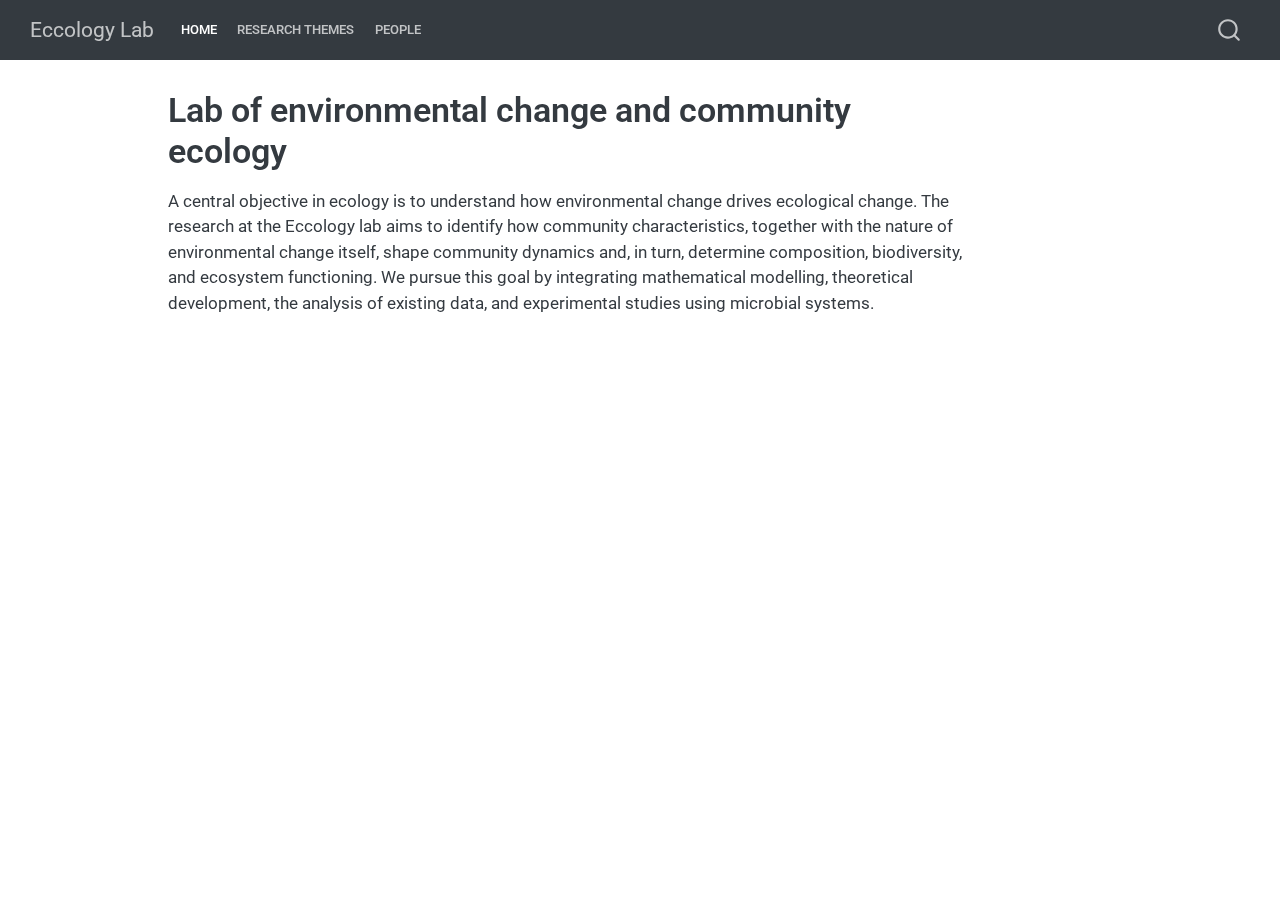
<file: docs/index.html>
<!DOCTYPE html>
<html xmlns="http://www.w3.org/1999/xhtml" lang="en" xml:lang="en"><head>

<meta charset="utf-8">
<meta name="generator" content="quarto-1.7.32">

<meta name="viewport" content="width=device-width, initial-scale=1.0, user-scalable=yes">


<title>Lab of environmental change and community ecology – Eccology Lab</title>
<style>
code{white-space: pre-wrap;}
span.smallcaps{font-variant: small-caps;}
div.columns{display: flex; gap: min(4vw, 1.5em);}
div.column{flex: auto; overflow-x: auto;}
div.hanging-indent{margin-left: 1.5em; text-indent: -1.5em;}
ul.task-list{list-style: none;}
ul.task-list li input[type="checkbox"] {
  width: 0.8em;
  margin: 0 0.8em 0.2em -1em; /* quarto-specific, see https://github.com/quarto-dev/quarto-cli/issues/4556 */ 
  vertical-align: middle;
}
</style>


<script src="site_libs/quarto-nav/quarto-nav.js"></script>
<script src="site_libs/quarto-nav/headroom.min.js"></script>
<script src="site_libs/clipboard/clipboard.min.js"></script>
<script src="site_libs/quarto-search/autocomplete.umd.js"></script>
<script src="site_libs/quarto-search/fuse.min.js"></script>
<script src="site_libs/quarto-search/quarto-search.js"></script>
<meta name="quarto:offset" content="./">
<script src="site_libs/quarto-html/quarto.js" type="module"></script>
<script src="site_libs/quarto-html/tabsets/tabsets.js" type="module"></script>
<script src="site_libs/quarto-html/popper.min.js"></script>
<script src="site_libs/quarto-html/tippy.umd.min.js"></script>
<script src="site_libs/quarto-html/anchor.min.js"></script>
<link href="site_libs/quarto-html/tippy.css" rel="stylesheet">
<link href="site_libs/quarto-html/quarto-syntax-highlighting-37eea08aefeeee20ff55810ff984fec1.css" rel="stylesheet" id="quarto-text-highlighting-styles">
<script src="site_libs/bootstrap/bootstrap.min.js"></script>
<link href="site_libs/bootstrap/bootstrap-icons.css" rel="stylesheet">
<link href="site_libs/bootstrap/bootstrap-5bf7ca59d8cc7f7a8155307016a58e21.min.css" rel="stylesheet" append-hash="true" id="quarto-bootstrap" data-mode="light">
<script id="quarto-search-options" type="application/json">{
  "location": "navbar",
  "copy-button": false,
  "collapse-after": 3,
  "panel-placement": "end",
  "type": "overlay",
  "limit": 50,
  "keyboard-shortcut": [
    "f",
    "/",
    "s"
  ],
  "show-item-context": false,
  "language": {
    "search-no-results-text": "No results",
    "search-matching-documents-text": "matching documents",
    "search-copy-link-title": "Copy link to search",
    "search-hide-matches-text": "Hide additional matches",
    "search-more-match-text": "more match in this document",
    "search-more-matches-text": "more matches in this document",
    "search-clear-button-title": "Clear",
    "search-text-placeholder": "",
    "search-detached-cancel-button-title": "Cancel",
    "search-submit-button-title": "Submit",
    "search-label": "Search"
  }
}</script>


<link rel="stylesheet" href="styles.css">
</head>

<body class="nav-fixed quarto-light">

<div id="quarto-search-results"></div>
  <header id="quarto-header" class="headroom fixed-top">
    <nav class="navbar navbar-expand-lg " data-bs-theme="dark">
      <div class="navbar-container container-fluid">
      <div class="navbar-brand-container mx-auto">
    <a class="navbar-brand" href="./index.html">
    <span class="navbar-title">Eccology Lab</span>
    </a>
  </div>
            <div id="quarto-search" class="" title="Search"></div>
          <button class="navbar-toggler" type="button" data-bs-toggle="collapse" data-bs-target="#navbarCollapse" aria-controls="navbarCollapse" role="menu" aria-expanded="false" aria-label="Toggle navigation" onclick="if (window.quartoToggleHeadroom) { window.quartoToggleHeadroom(); }">
  <span class="navbar-toggler-icon"></span>
</button>
          <div class="collapse navbar-collapse" id="navbarCollapse">
            <ul class="navbar-nav navbar-nav-scroll me-auto">
  <li class="nav-item">
    <a class="nav-link active" href="./index.html" aria-current="page"> 
<span class="menu-text">Home</span></a>
  </li>  
  <li class="nav-item">
    <a class="nav-link" href="./researchthemes.html"> 
<span class="menu-text">Research themes</span></a>
  </li>  
  <li class="nav-item">
    <a class="nav-link" href="./people.html"> 
<span class="menu-text">People</span></a>
  </li>  
</ul>
          </div> <!-- /navcollapse -->
            <div class="quarto-navbar-tools">
</div>
      </div> <!-- /container-fluid -->
    </nav>
</header>
<!-- content -->
<div id="quarto-content" class="quarto-container page-columns page-rows-contents page-layout-article page-navbar">
<!-- sidebar -->
<!-- margin-sidebar -->
    <div id="quarto-margin-sidebar" class="sidebar margin-sidebar zindex-bottom">
        
    </div>
<!-- main -->
<main class="content" id="quarto-document-content">

<header id="title-block-header" class="quarto-title-block default">
<div class="quarto-title">
<h1 class="title">Lab of environmental change and community ecology</h1>
</div>



<div class="quarto-title-meta">

    
  
    
  </div>
  


</header>


<p>A central objective in ecology is to understand how environmental change drives ecological change. The research at the Eccology lab aims to identify how community characteristics, together with the nature of environmental change itself, shape community dynamics and, in turn, determine composition, biodiversity, and ecosystem functioning. We pursue this goal by integrating mathematical modelling, theoretical development, the analysis of existing data, and experimental studies using microbial systems.</p>



</main> <!-- /main -->
<script id="quarto-html-after-body" type="application/javascript">
  window.document.addEventListener("DOMContentLoaded", function (event) {
    const icon = "";
    const anchorJS = new window.AnchorJS();
    anchorJS.options = {
      placement: 'right',
      icon: icon
    };
    anchorJS.add('.anchored');
    const isCodeAnnotation = (el) => {
      for (const clz of el.classList) {
        if (clz.startsWith('code-annotation-')) {                     
          return true;
        }
      }
      return false;
    }
    const onCopySuccess = function(e) {
      // button target
      const button = e.trigger;
      // don't keep focus
      button.blur();
      // flash "checked"
      button.classList.add('code-copy-button-checked');
      var currentTitle = button.getAttribute("title");
      button.setAttribute("title", "Copied!");
      let tooltip;
      if (window.bootstrap) {
        button.setAttribute("data-bs-toggle", "tooltip");
        button.setAttribute("data-bs-placement", "left");
        button.setAttribute("data-bs-title", "Copied!");
        tooltip = new bootstrap.Tooltip(button, 
          { trigger: "manual", 
            customClass: "code-copy-button-tooltip",
            offset: [0, -8]});
        tooltip.show();    
      }
      setTimeout(function() {
        if (tooltip) {
          tooltip.hide();
          button.removeAttribute("data-bs-title");
          button.removeAttribute("data-bs-toggle");
          button.removeAttribute("data-bs-placement");
        }
        button.setAttribute("title", currentTitle);
        button.classList.remove('code-copy-button-checked');
      }, 1000);
      // clear code selection
      e.clearSelection();
    }
    const getTextToCopy = function(trigger) {
        const codeEl = trigger.previousElementSibling.cloneNode(true);
        for (const childEl of codeEl.children) {
          if (isCodeAnnotation(childEl)) {
            childEl.remove();
          }
        }
        return codeEl.innerText;
    }
    const clipboard = new window.ClipboardJS('.code-copy-button:not([data-in-quarto-modal])', {
      text: getTextToCopy
    });
    clipboard.on('success', onCopySuccess);
    if (window.document.getElementById('quarto-embedded-source-code-modal')) {
      const clipboardModal = new window.ClipboardJS('.code-copy-button[data-in-quarto-modal]', {
        text: getTextToCopy,
        container: window.document.getElementById('quarto-embedded-source-code-modal')
      });
      clipboardModal.on('success', onCopySuccess);
    }
      var localhostRegex = new RegExp(/^(?:http|https):\/\/localhost\:?[0-9]*\//);
      var mailtoRegex = new RegExp(/^mailto:/);
        var filterRegex = new RegExp('/' + window.location.host + '/');
      var isInternal = (href) => {
          return filterRegex.test(href) || localhostRegex.test(href) || mailtoRegex.test(href);
      }
      // Inspect non-navigation links and adorn them if external
     var links = window.document.querySelectorAll('a[href]:not(.nav-link):not(.navbar-brand):not(.toc-action):not(.sidebar-link):not(.sidebar-item-toggle):not(.pagination-link):not(.no-external):not([aria-hidden]):not(.dropdown-item):not(.quarto-navigation-tool):not(.about-link)');
      for (var i=0; i<links.length; i++) {
        const link = links[i];
        if (!isInternal(link.href)) {
          // undo the damage that might have been done by quarto-nav.js in the case of
          // links that we want to consider external
          if (link.dataset.originalHref !== undefined) {
            link.href = link.dataset.originalHref;
          }
        }
      }
    function tippyHover(el, contentFn, onTriggerFn, onUntriggerFn) {
      const config = {
        allowHTML: true,
        maxWidth: 500,
        delay: 100,
        arrow: false,
        appendTo: function(el) {
            return el.parentElement;
        },
        interactive: true,
        interactiveBorder: 10,
        theme: 'quarto',
        placement: 'bottom-start',
      };
      if (contentFn) {
        config.content = contentFn;
      }
      if (onTriggerFn) {
        config.onTrigger = onTriggerFn;
      }
      if (onUntriggerFn) {
        config.onUntrigger = onUntriggerFn;
      }
      window.tippy(el, config); 
    }
    const noterefs = window.document.querySelectorAll('a[role="doc-noteref"]');
    for (var i=0; i<noterefs.length; i++) {
      const ref = noterefs[i];
      tippyHover(ref, function() {
        // use id or data attribute instead here
        let href = ref.getAttribute('data-footnote-href') || ref.getAttribute('href');
        try { href = new URL(href).hash; } catch {}
        const id = href.replace(/^#\/?/, "");
        const note = window.document.getElementById(id);
        if (note) {
          return note.innerHTML;
        } else {
          return "";
        }
      });
    }
    const xrefs = window.document.querySelectorAll('a.quarto-xref');
    const processXRef = (id, note) => {
      // Strip column container classes
      const stripColumnClz = (el) => {
        el.classList.remove("page-full", "page-columns");
        if (el.children) {
          for (const child of el.children) {
            stripColumnClz(child);
          }
        }
      }
      stripColumnClz(note)
      if (id === null || id.startsWith('sec-')) {
        // Special case sections, only their first couple elements
        const container = document.createElement("div");
        if (note.children && note.children.length > 2) {
          container.appendChild(note.children[0].cloneNode(true));
          for (let i = 1; i < note.children.length; i++) {
            const child = note.children[i];
            if (child.tagName === "P" && child.innerText === "") {
              continue;
            } else {
              container.appendChild(child.cloneNode(true));
              break;
            }
          }
          if (window.Quarto?.typesetMath) {
            window.Quarto.typesetMath(container);
          }
          return container.innerHTML
        } else {
          if (window.Quarto?.typesetMath) {
            window.Quarto.typesetMath(note);
          }
          return note.innerHTML;
        }
      } else {
        // Remove any anchor links if they are present
        const anchorLink = note.querySelector('a.anchorjs-link');
        if (anchorLink) {
          anchorLink.remove();
        }
        if (window.Quarto?.typesetMath) {
          window.Quarto.typesetMath(note);
        }
        if (note.classList.contains("callout")) {
          return note.outerHTML;
        } else {
          return note.innerHTML;
        }
      }
    }
    for (var i=0; i<xrefs.length; i++) {
      const xref = xrefs[i];
      tippyHover(xref, undefined, function(instance) {
        instance.disable();
        let url = xref.getAttribute('href');
        let hash = undefined; 
        if (url.startsWith('#')) {
          hash = url;
        } else {
          try { hash = new URL(url).hash; } catch {}
        }
        if (hash) {
          const id = hash.replace(/^#\/?/, "");
          const note = window.document.getElementById(id);
          if (note !== null) {
            try {
              const html = processXRef(id, note.cloneNode(true));
              instance.setContent(html);
            } finally {
              instance.enable();
              instance.show();
            }
          } else {
            // See if we can fetch this
            fetch(url.split('#')[0])
            .then(res => res.text())
            .then(html => {
              const parser = new DOMParser();
              const htmlDoc = parser.parseFromString(html, "text/html");
              const note = htmlDoc.getElementById(id);
              if (note !== null) {
                const html = processXRef(id, note);
                instance.setContent(html);
              } 
            }).finally(() => {
              instance.enable();
              instance.show();
            });
          }
        } else {
          // See if we can fetch a full url (with no hash to target)
          // This is a special case and we should probably do some content thinning / targeting
          fetch(url)
          .then(res => res.text())
          .then(html => {
            const parser = new DOMParser();
            const htmlDoc = parser.parseFromString(html, "text/html");
            const note = htmlDoc.querySelector('main.content');
            if (note !== null) {
              // This should only happen for chapter cross references
              // (since there is no id in the URL)
              // remove the first header
              if (note.children.length > 0 && note.children[0].tagName === "HEADER") {
                note.children[0].remove();
              }
              const html = processXRef(null, note);
              instance.setContent(html);
            } 
          }).finally(() => {
            instance.enable();
            instance.show();
          });
        }
      }, function(instance) {
      });
    }
        let selectedAnnoteEl;
        const selectorForAnnotation = ( cell, annotation) => {
          let cellAttr = 'data-code-cell="' + cell + '"';
          let lineAttr = 'data-code-annotation="' +  annotation + '"';
          const selector = 'span[' + cellAttr + '][' + lineAttr + ']';
          return selector;
        }
        const selectCodeLines = (annoteEl) => {
          const doc = window.document;
          const targetCell = annoteEl.getAttribute("data-target-cell");
          const targetAnnotation = annoteEl.getAttribute("data-target-annotation");
          const annoteSpan = window.document.querySelector(selectorForAnnotation(targetCell, targetAnnotation));
          const lines = annoteSpan.getAttribute("data-code-lines").split(",");
          const lineIds = lines.map((line) => {
            return targetCell + "-" + line;
          })
          let top = null;
          let height = null;
          let parent = null;
          if (lineIds.length > 0) {
              //compute the position of the single el (top and bottom and make a div)
              const el = window.document.getElementById(lineIds[0]);
              top = el.offsetTop;
              height = el.offsetHeight;
              parent = el.parentElement.parentElement;
            if (lineIds.length > 1) {
              const lastEl = window.document.getElementById(lineIds[lineIds.length - 1]);
              const bottom = lastEl.offsetTop + lastEl.offsetHeight;
              height = bottom - top;
            }
            if (top !== null && height !== null && parent !== null) {
              // cook up a div (if necessary) and position it 
              let div = window.document.getElementById("code-annotation-line-highlight");
              if (div === null) {
                div = window.document.createElement("div");
                div.setAttribute("id", "code-annotation-line-highlight");
                div.style.position = 'absolute';
                parent.appendChild(div);
              }
              div.style.top = top - 2 + "px";
              div.style.height = height + 4 + "px";
              div.style.left = 0;
              let gutterDiv = window.document.getElementById("code-annotation-line-highlight-gutter");
              if (gutterDiv === null) {
                gutterDiv = window.document.createElement("div");
                gutterDiv.setAttribute("id", "code-annotation-line-highlight-gutter");
                gutterDiv.style.position = 'absolute';
                const codeCell = window.document.getElementById(targetCell);
                const gutter = codeCell.querySelector('.code-annotation-gutter');
                gutter.appendChild(gutterDiv);
              }
              gutterDiv.style.top = top - 2 + "px";
              gutterDiv.style.height = height + 4 + "px";
            }
            selectedAnnoteEl = annoteEl;
          }
        };
        const unselectCodeLines = () => {
          const elementsIds = ["code-annotation-line-highlight", "code-annotation-line-highlight-gutter"];
          elementsIds.forEach((elId) => {
            const div = window.document.getElementById(elId);
            if (div) {
              div.remove();
            }
          });
          selectedAnnoteEl = undefined;
        };
          // Handle positioning of the toggle
      window.addEventListener(
        "resize",
        throttle(() => {
          elRect = undefined;
          if (selectedAnnoteEl) {
            selectCodeLines(selectedAnnoteEl);
          }
        }, 10)
      );
      function throttle(fn, ms) {
      let throttle = false;
      let timer;
        return (...args) => {
          if(!throttle) { // first call gets through
              fn.apply(this, args);
              throttle = true;
          } else { // all the others get throttled
              if(timer) clearTimeout(timer); // cancel #2
              timer = setTimeout(() => {
                fn.apply(this, args);
                timer = throttle = false;
              }, ms);
          }
        };
      }
        // Attach click handler to the DT
        const annoteDls = window.document.querySelectorAll('dt[data-target-cell]');
        for (const annoteDlNode of annoteDls) {
          annoteDlNode.addEventListener('click', (event) => {
            const clickedEl = event.target;
            if (clickedEl !== selectedAnnoteEl) {
              unselectCodeLines();
              const activeEl = window.document.querySelector('dt[data-target-cell].code-annotation-active');
              if (activeEl) {
                activeEl.classList.remove('code-annotation-active');
              }
              selectCodeLines(clickedEl);
              clickedEl.classList.add('code-annotation-active');
            } else {
              // Unselect the line
              unselectCodeLines();
              clickedEl.classList.remove('code-annotation-active');
            }
          });
        }
    const findCites = (el) => {
      const parentEl = el.parentElement;
      if (parentEl) {
        const cites = parentEl.dataset.cites;
        if (cites) {
          return {
            el,
            cites: cites.split(' ')
          };
        } else {
          return findCites(el.parentElement)
        }
      } else {
        return undefined;
      }
    };
    var bibliorefs = window.document.querySelectorAll('a[role="doc-biblioref"]');
    for (var i=0; i<bibliorefs.length; i++) {
      const ref = bibliorefs[i];
      const citeInfo = findCites(ref);
      if (citeInfo) {
        tippyHover(citeInfo.el, function() {
          var popup = window.document.createElement('div');
          citeInfo.cites.forEach(function(cite) {
            var citeDiv = window.document.createElement('div');
            citeDiv.classList.add('hanging-indent');
            citeDiv.classList.add('csl-entry');
            var biblioDiv = window.document.getElementById('ref-' + cite);
            if (biblioDiv) {
              citeDiv.innerHTML = biblioDiv.innerHTML;
            }
            popup.appendChild(citeDiv);
          });
          return popup.innerHTML;
        });
      }
    }
  });
  </script>
</div> <!-- /content -->




</body></html>
</file>
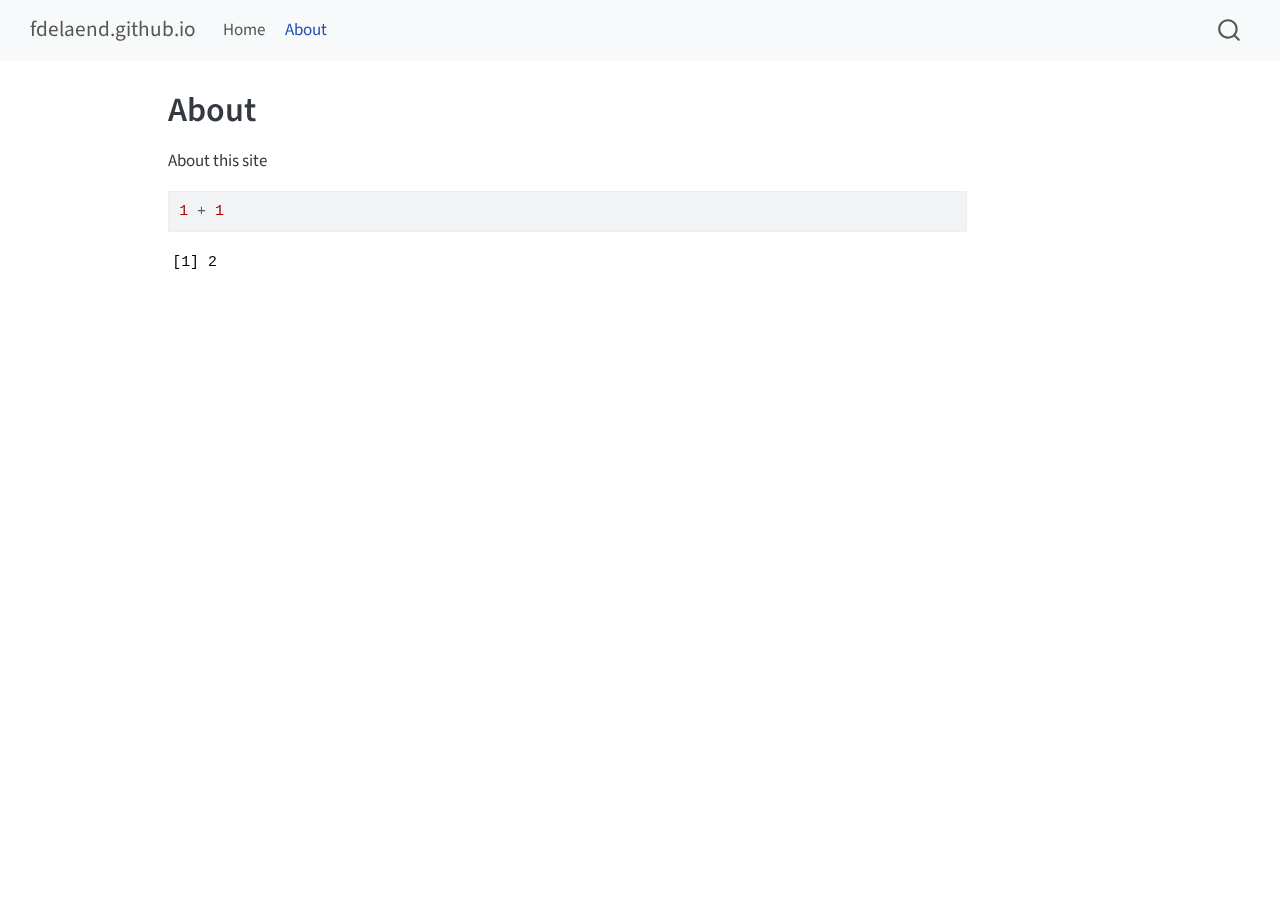
<file: docs/about.html>
<!DOCTYPE html>
<html xmlns="http://www.w3.org/1999/xhtml" lang="en" xml:lang="en"><head>

<meta charset="utf-8">
<meta name="generator" content="quarto-1.7.32">

<meta name="viewport" content="width=device-width, initial-scale=1.0, user-scalable=yes">


<title>About – fdelaend.github.io</title>
<style>
code{white-space: pre-wrap;}
span.smallcaps{font-variant: small-caps;}
div.columns{display: flex; gap: min(4vw, 1.5em);}
div.column{flex: auto; overflow-x: auto;}
div.hanging-indent{margin-left: 1.5em; text-indent: -1.5em;}
ul.task-list{list-style: none;}
ul.task-list li input[type="checkbox"] {
  width: 0.8em;
  margin: 0 0.8em 0.2em -1em; /* quarto-specific, see https://github.com/quarto-dev/quarto-cli/issues/4556 */ 
  vertical-align: middle;
}
/* CSS for syntax highlighting */
html { -webkit-text-size-adjust: 100%; }
pre > code.sourceCode { white-space: pre; position: relative; }
pre > code.sourceCode > span { display: inline-block; line-height: 1.25; }
pre > code.sourceCode > span:empty { height: 1.2em; }
.sourceCode { overflow: visible; }
code.sourceCode > span { color: inherit; text-decoration: inherit; }
div.sourceCode { margin: 1em 0; }
pre.sourceCode { margin: 0; }
@media screen {
div.sourceCode { overflow: auto; }
}
@media print {
pre > code.sourceCode { white-space: pre-wrap; }
pre > code.sourceCode > span { text-indent: -5em; padding-left: 5em; }
}
pre.numberSource code
  { counter-reset: source-line 0; }
pre.numberSource code > span
  { position: relative; left: -4em; counter-increment: source-line; }
pre.numberSource code > span > a:first-child::before
  { content: counter(source-line);
    position: relative; left: -1em; text-align: right; vertical-align: baseline;
    border: none; display: inline-block;
    -webkit-touch-callout: none; -webkit-user-select: none;
    -khtml-user-select: none; -moz-user-select: none;
    -ms-user-select: none; user-select: none;
    padding: 0 4px; width: 4em;
  }
pre.numberSource { margin-left: 3em;  padding-left: 4px; }
div.sourceCode
  {   }
@media screen {
pre > code.sourceCode > span > a:first-child::before { text-decoration: underline; }
}
</style>


<script src="site_libs/quarto-nav/quarto-nav.js"></script>
<script src="site_libs/quarto-nav/headroom.min.js"></script>
<script src="site_libs/clipboard/clipboard.min.js"></script>
<script src="site_libs/quarto-search/autocomplete.umd.js"></script>
<script src="site_libs/quarto-search/fuse.min.js"></script>
<script src="site_libs/quarto-search/quarto-search.js"></script>
<meta name="quarto:offset" content="./">
<script src="site_libs/quarto-html/quarto.js" type="module"></script>
<script src="site_libs/quarto-html/tabsets/tabsets.js" type="module"></script>
<script src="site_libs/quarto-html/popper.min.js"></script>
<script src="site_libs/quarto-html/tippy.umd.min.js"></script>
<script src="site_libs/quarto-html/anchor.min.js"></script>
<link href="site_libs/quarto-html/tippy.css" rel="stylesheet">
<link href="site_libs/quarto-html/quarto-syntax-highlighting-37eea08aefeeee20ff55810ff984fec1.css" rel="stylesheet" id="quarto-text-highlighting-styles">
<script src="site_libs/bootstrap/bootstrap.min.js"></script>
<link href="site_libs/bootstrap/bootstrap-icons.css" rel="stylesheet">
<link href="site_libs/bootstrap/bootstrap-c1fac2584b48ed01fb6e278e36375074.min.css" rel="stylesheet" append-hash="true" id="quarto-bootstrap" data-mode="light">
<script id="quarto-search-options" type="application/json">{
  "location": "navbar",
  "copy-button": false,
  "collapse-after": 3,
  "panel-placement": "end",
  "type": "overlay",
  "limit": 50,
  "keyboard-shortcut": [
    "f",
    "/",
    "s"
  ],
  "show-item-context": false,
  "language": {
    "search-no-results-text": "No results",
    "search-matching-documents-text": "matching documents",
    "search-copy-link-title": "Copy link to search",
    "search-hide-matches-text": "Hide additional matches",
    "search-more-match-text": "more match in this document",
    "search-more-matches-text": "more matches in this document",
    "search-clear-button-title": "Clear",
    "search-text-placeholder": "",
    "search-detached-cancel-button-title": "Cancel",
    "search-submit-button-title": "Submit",
    "search-label": "Search"
  }
}</script>


<link rel="stylesheet" href="styles.css">
</head>

<body class="nav-fixed quarto-light">

<div id="quarto-search-results"></div>
  <header id="quarto-header" class="headroom fixed-top">
    <nav class="navbar navbar-expand-lg " data-bs-theme="dark">
      <div class="navbar-container container-fluid">
      <div class="navbar-brand-container mx-auto">
    <a class="navbar-brand" href="./index.html">
    <span class="navbar-title">fdelaend.github.io</span>
    </a>
  </div>
            <div id="quarto-search" class="" title="Search"></div>
          <button class="navbar-toggler" type="button" data-bs-toggle="collapse" data-bs-target="#navbarCollapse" aria-controls="navbarCollapse" role="menu" aria-expanded="false" aria-label="Toggle navigation" onclick="if (window.quartoToggleHeadroom) { window.quartoToggleHeadroom(); }">
  <span class="navbar-toggler-icon"></span>
</button>
          <div class="collapse navbar-collapse" id="navbarCollapse">
            <ul class="navbar-nav navbar-nav-scroll me-auto">
  <li class="nav-item">
    <a class="nav-link" href="./index.html"> 
<span class="menu-text">Home</span></a>
  </li>  
  <li class="nav-item">
    <a class="nav-link active" href="./about.html" aria-current="page"> 
<span class="menu-text">About</span></a>
  </li>  
</ul>
          </div> <!-- /navcollapse -->
            <div class="quarto-navbar-tools">
</div>
      </div> <!-- /container-fluid -->
    </nav>
</header>
<!-- content -->
<div id="quarto-content" class="quarto-container page-columns page-rows-contents page-layout-article page-navbar">
<!-- sidebar -->
<!-- margin-sidebar -->
    <div id="quarto-margin-sidebar" class="sidebar margin-sidebar zindex-bottom">
        
    </div>
<!-- main -->
<main class="content" id="quarto-document-content">

<header id="title-block-header" class="quarto-title-block default">
<div class="quarto-title">
<h1 class="title">About</h1>
</div>



<div class="quarto-title-meta">

    
  
    
  </div>
  


</header>


<p>About this site</p>
<div class="cell">
<div class="sourceCode cell-code" id="cb1"><pre class="sourceCode r code-with-copy"><code class="sourceCode r"><span id="cb1-1"><a href="#cb1-1" aria-hidden="true" tabindex="-1"></a><span class="dv">1</span> <span class="sc">+</span> <span class="dv">1</span></span></code><button title="Copy to Clipboard" class="code-copy-button"><i class="bi"></i></button></pre></div>
<div class="cell-output cell-output-stdout">
<pre><code>[1] 2</code></pre>
</div>
</div>



</main> <!-- /main -->
<script id="quarto-html-after-body" type="application/javascript">
  window.document.addEventListener("DOMContentLoaded", function (event) {
    const icon = "";
    const anchorJS = new window.AnchorJS();
    anchorJS.options = {
      placement: 'right',
      icon: icon
    };
    anchorJS.add('.anchored');
    const isCodeAnnotation = (el) => {
      for (const clz of el.classList) {
        if (clz.startsWith('code-annotation-')) {                     
          return true;
        }
      }
      return false;
    }
    const onCopySuccess = function(e) {
      // button target
      const button = e.trigger;
      // don't keep focus
      button.blur();
      // flash "checked"
      button.classList.add('code-copy-button-checked');
      var currentTitle = button.getAttribute("title");
      button.setAttribute("title", "Copied!");
      let tooltip;
      if (window.bootstrap) {
        button.setAttribute("data-bs-toggle", "tooltip");
        button.setAttribute("data-bs-placement", "left");
        button.setAttribute("data-bs-title", "Copied!");
        tooltip = new bootstrap.Tooltip(button, 
          { trigger: "manual", 
            customClass: "code-copy-button-tooltip",
            offset: [0, -8]});
        tooltip.show();    
      }
      setTimeout(function() {
        if (tooltip) {
          tooltip.hide();
          button.removeAttribute("data-bs-title");
          button.removeAttribute("data-bs-toggle");
          button.removeAttribute("data-bs-placement");
        }
        button.setAttribute("title", currentTitle);
        button.classList.remove('code-copy-button-checked');
      }, 1000);
      // clear code selection
      e.clearSelection();
    }
    const getTextToCopy = function(trigger) {
        const codeEl = trigger.previousElementSibling.cloneNode(true);
        for (const childEl of codeEl.children) {
          if (isCodeAnnotation(childEl)) {
            childEl.remove();
          }
        }
        return codeEl.innerText;
    }
    const clipboard = new window.ClipboardJS('.code-copy-button:not([data-in-quarto-modal])', {
      text: getTextToCopy
    });
    clipboard.on('success', onCopySuccess);
    if (window.document.getElementById('quarto-embedded-source-code-modal')) {
      const clipboardModal = new window.ClipboardJS('.code-copy-button[data-in-quarto-modal]', {
        text: getTextToCopy,
        container: window.document.getElementById('quarto-embedded-source-code-modal')
      });
      clipboardModal.on('success', onCopySuccess);
    }
      var localhostRegex = new RegExp(/^(?:http|https):\/\/localhost\:?[0-9]*\//);
      var mailtoRegex = new RegExp(/^mailto:/);
        var filterRegex = new RegExp('/' + window.location.host + '/');
      var isInternal = (href) => {
          return filterRegex.test(href) || localhostRegex.test(href) || mailtoRegex.test(href);
      }
      // Inspect non-navigation links and adorn them if external
     var links = window.document.querySelectorAll('a[href]:not(.nav-link):not(.navbar-brand):not(.toc-action):not(.sidebar-link):not(.sidebar-item-toggle):not(.pagination-link):not(.no-external):not([aria-hidden]):not(.dropdown-item):not(.quarto-navigation-tool):not(.about-link)');
      for (var i=0; i<links.length; i++) {
        const link = links[i];
        if (!isInternal(link.href)) {
          // undo the damage that might have been done by quarto-nav.js in the case of
          // links that we want to consider external
          if (link.dataset.originalHref !== undefined) {
            link.href = link.dataset.originalHref;
          }
        }
      }
    function tippyHover(el, contentFn, onTriggerFn, onUntriggerFn) {
      const config = {
        allowHTML: true,
        maxWidth: 500,
        delay: 100,
        arrow: false,
        appendTo: function(el) {
            return el.parentElement;
        },
        interactive: true,
        interactiveBorder: 10,
        theme: 'quarto',
        placement: 'bottom-start',
      };
      if (contentFn) {
        config.content = contentFn;
      }
      if (onTriggerFn) {
        config.onTrigger = onTriggerFn;
      }
      if (onUntriggerFn) {
        config.onUntrigger = onUntriggerFn;
      }
      window.tippy(el, config); 
    }
    const noterefs = window.document.querySelectorAll('a[role="doc-noteref"]');
    for (var i=0; i<noterefs.length; i++) {
      const ref = noterefs[i];
      tippyHover(ref, function() {
        // use id or data attribute instead here
        let href = ref.getAttribute('data-footnote-href') || ref.getAttribute('href');
        try { href = new URL(href).hash; } catch {}
        const id = href.replace(/^#\/?/, "");
        const note = window.document.getElementById(id);
        if (note) {
          return note.innerHTML;
        } else {
          return "";
        }
      });
    }
    const xrefs = window.document.querySelectorAll('a.quarto-xref');
    const processXRef = (id, note) => {
      // Strip column container classes
      const stripColumnClz = (el) => {
        el.classList.remove("page-full", "page-columns");
        if (el.children) {
          for (const child of el.children) {
            stripColumnClz(child);
          }
        }
      }
      stripColumnClz(note)
      if (id === null || id.startsWith('sec-')) {
        // Special case sections, only their first couple elements
        const container = document.createElement("div");
        if (note.children && note.children.length > 2) {
          container.appendChild(note.children[0].cloneNode(true));
          for (let i = 1; i < note.children.length; i++) {
            const child = note.children[i];
            if (child.tagName === "P" && child.innerText === "") {
              continue;
            } else {
              container.appendChild(child.cloneNode(true));
              break;
            }
          }
          if (window.Quarto?.typesetMath) {
            window.Quarto.typesetMath(container);
          }
          return container.innerHTML
        } else {
          if (window.Quarto?.typesetMath) {
            window.Quarto.typesetMath(note);
          }
          return note.innerHTML;
        }
      } else {
        // Remove any anchor links if they are present
        const anchorLink = note.querySelector('a.anchorjs-link');
        if (anchorLink) {
          anchorLink.remove();
        }
        if (window.Quarto?.typesetMath) {
          window.Quarto.typesetMath(note);
        }
        if (note.classList.contains("callout")) {
          return note.outerHTML;
        } else {
          return note.innerHTML;
        }
      }
    }
    for (var i=0; i<xrefs.length; i++) {
      const xref = xrefs[i];
      tippyHover(xref, undefined, function(instance) {
        instance.disable();
        let url = xref.getAttribute('href');
        let hash = undefined; 
        if (url.startsWith('#')) {
          hash = url;
        } else {
          try { hash = new URL(url).hash; } catch {}
        }
        if (hash) {
          const id = hash.replace(/^#\/?/, "");
          const note = window.document.getElementById(id);
          if (note !== null) {
            try {
              const html = processXRef(id, note.cloneNode(true));
              instance.setContent(html);
            } finally {
              instance.enable();
              instance.show();
            }
          } else {
            // See if we can fetch this
            fetch(url.split('#')[0])
            .then(res => res.text())
            .then(html => {
              const parser = new DOMParser();
              const htmlDoc = parser.parseFromString(html, "text/html");
              const note = htmlDoc.getElementById(id);
              if (note !== null) {
                const html = processXRef(id, note);
                instance.setContent(html);
              } 
            }).finally(() => {
              instance.enable();
              instance.show();
            });
          }
        } else {
          // See if we can fetch a full url (with no hash to target)
          // This is a special case and we should probably do some content thinning / targeting
          fetch(url)
          .then(res => res.text())
          .then(html => {
            const parser = new DOMParser();
            const htmlDoc = parser.parseFromString(html, "text/html");
            const note = htmlDoc.querySelector('main.content');
            if (note !== null) {
              // This should only happen for chapter cross references
              // (since there is no id in the URL)
              // remove the first header
              if (note.children.length > 0 && note.children[0].tagName === "HEADER") {
                note.children[0].remove();
              }
              const html = processXRef(null, note);
              instance.setContent(html);
            } 
          }).finally(() => {
            instance.enable();
            instance.show();
          });
        }
      }, function(instance) {
      });
    }
        let selectedAnnoteEl;
        const selectorForAnnotation = ( cell, annotation) => {
          let cellAttr = 'data-code-cell="' + cell + '"';
          let lineAttr = 'data-code-annotation="' +  annotation + '"';
          const selector = 'span[' + cellAttr + '][' + lineAttr + ']';
          return selector;
        }
        const selectCodeLines = (annoteEl) => {
          const doc = window.document;
          const targetCell = annoteEl.getAttribute("data-target-cell");
          const targetAnnotation = annoteEl.getAttribute("data-target-annotation");
          const annoteSpan = window.document.querySelector(selectorForAnnotation(targetCell, targetAnnotation));
          const lines = annoteSpan.getAttribute("data-code-lines").split(",");
          const lineIds = lines.map((line) => {
            return targetCell + "-" + line;
          })
          let top = null;
          let height = null;
          let parent = null;
          if (lineIds.length > 0) {
              //compute the position of the single el (top and bottom and make a div)
              const el = window.document.getElementById(lineIds[0]);
              top = el.offsetTop;
              height = el.offsetHeight;
              parent = el.parentElement.parentElement;
            if (lineIds.length > 1) {
              const lastEl = window.document.getElementById(lineIds[lineIds.length - 1]);
              const bottom = lastEl.offsetTop + lastEl.offsetHeight;
              height = bottom - top;
            }
            if (top !== null && height !== null && parent !== null) {
              // cook up a div (if necessary) and position it 
              let div = window.document.getElementById("code-annotation-line-highlight");
              if (div === null) {
                div = window.document.createElement("div");
                div.setAttribute("id", "code-annotation-line-highlight");
                div.style.position = 'absolute';
                parent.appendChild(div);
              }
              div.style.top = top - 2 + "px";
              div.style.height = height + 4 + "px";
              div.style.left = 0;
              let gutterDiv = window.document.getElementById("code-annotation-line-highlight-gutter");
              if (gutterDiv === null) {
                gutterDiv = window.document.createElement("div");
                gutterDiv.setAttribute("id", "code-annotation-line-highlight-gutter");
                gutterDiv.style.position = 'absolute';
                const codeCell = window.document.getElementById(targetCell);
                const gutter = codeCell.querySelector('.code-annotation-gutter');
                gutter.appendChild(gutterDiv);
              }
              gutterDiv.style.top = top - 2 + "px";
              gutterDiv.style.height = height + 4 + "px";
            }
            selectedAnnoteEl = annoteEl;
          }
        };
        const unselectCodeLines = () => {
          const elementsIds = ["code-annotation-line-highlight", "code-annotation-line-highlight-gutter"];
          elementsIds.forEach((elId) => {
            const div = window.document.getElementById(elId);
            if (div) {
              div.remove();
            }
          });
          selectedAnnoteEl = undefined;
        };
          // Handle positioning of the toggle
      window.addEventListener(
        "resize",
        throttle(() => {
          elRect = undefined;
          if (selectedAnnoteEl) {
            selectCodeLines(selectedAnnoteEl);
          }
        }, 10)
      );
      function throttle(fn, ms) {
      let throttle = false;
      let timer;
        return (...args) => {
          if(!throttle) { // first call gets through
              fn.apply(this, args);
              throttle = true;
          } else { // all the others get throttled
              if(timer) clearTimeout(timer); // cancel #2
              timer = setTimeout(() => {
                fn.apply(this, args);
                timer = throttle = false;
              }, ms);
          }
        };
      }
        // Attach click handler to the DT
        const annoteDls = window.document.querySelectorAll('dt[data-target-cell]');
        for (const annoteDlNode of annoteDls) {
          annoteDlNode.addEventListener('click', (event) => {
            const clickedEl = event.target;
            if (clickedEl !== selectedAnnoteEl) {
              unselectCodeLines();
              const activeEl = window.document.querySelector('dt[data-target-cell].code-annotation-active');
              if (activeEl) {
                activeEl.classList.remove('code-annotation-active');
              }
              selectCodeLines(clickedEl);
              clickedEl.classList.add('code-annotation-active');
            } else {
              // Unselect the line
              unselectCodeLines();
              clickedEl.classList.remove('code-annotation-active');
            }
          });
        }
    const findCites = (el) => {
      const parentEl = el.parentElement;
      if (parentEl) {
        const cites = parentEl.dataset.cites;
        if (cites) {
          return {
            el,
            cites: cites.split(' ')
          };
        } else {
          return findCites(el.parentElement)
        }
      } else {
        return undefined;
      }
    };
    var bibliorefs = window.document.querySelectorAll('a[role="doc-biblioref"]');
    for (var i=0; i<bibliorefs.length; i++) {
      const ref = bibliorefs[i];
      const citeInfo = findCites(ref);
      if (citeInfo) {
        tippyHover(citeInfo.el, function() {
          var popup = window.document.createElement('div');
          citeInfo.cites.forEach(function(cite) {
            var citeDiv = window.document.createElement('div');
            citeDiv.classList.add('hanging-indent');
            citeDiv.classList.add('csl-entry');
            var biblioDiv = window.document.getElementById('ref-' + cite);
            if (biblioDiv) {
              citeDiv.innerHTML = biblioDiv.innerHTML;
            }
            popup.appendChild(citeDiv);
          });
          return popup.innerHTML;
        });
      }
    }
  });
  </script>
</div> <!-- /content -->




</body></html>
</file>
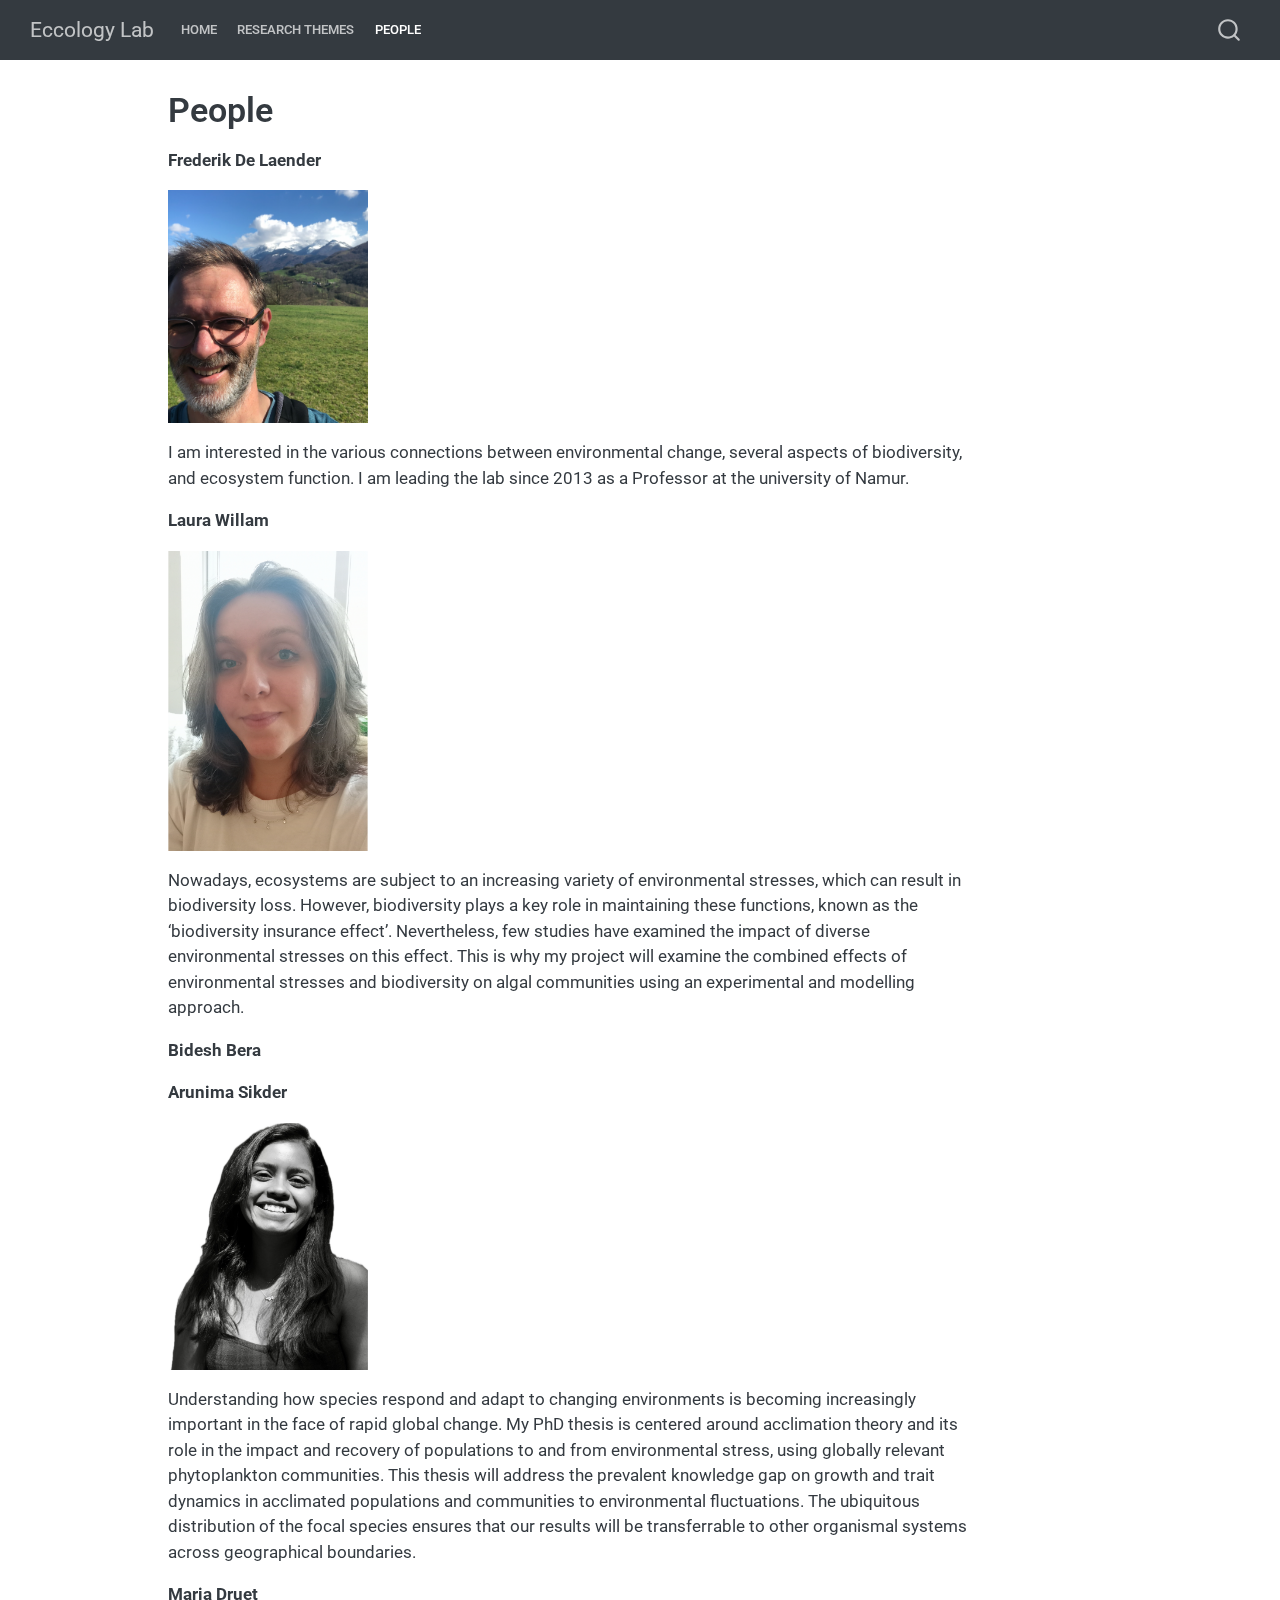
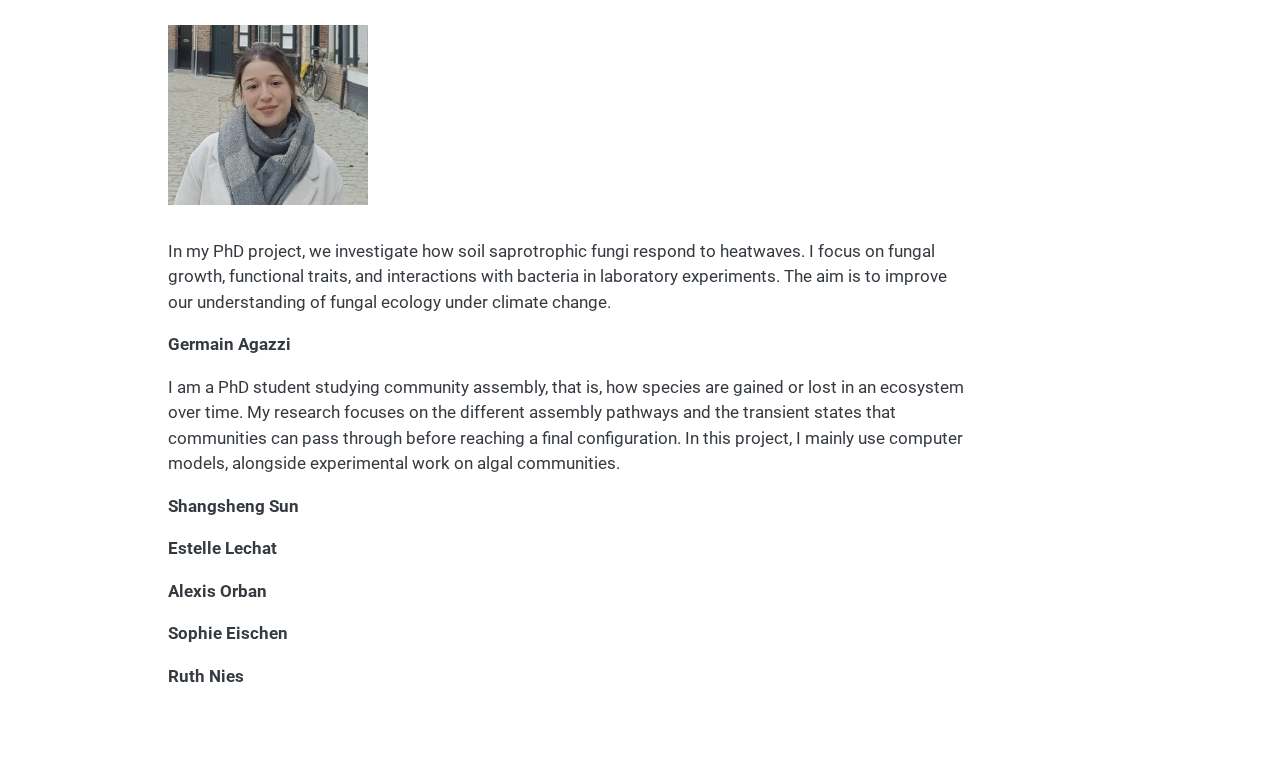
<file: docs/people.html>
<!DOCTYPE html>
<html xmlns="http://www.w3.org/1999/xhtml" lang="en" xml:lang="en"><head>

<meta charset="utf-8">
<meta name="generator" content="quarto-1.7.32">

<meta name="viewport" content="width=device-width, initial-scale=1.0, user-scalable=yes">


<title>People – Eccology Lab</title>
<style>
code{white-space: pre-wrap;}
span.smallcaps{font-variant: small-caps;}
div.columns{display: flex; gap: min(4vw, 1.5em);}
div.column{flex: auto; overflow-x: auto;}
div.hanging-indent{margin-left: 1.5em; text-indent: -1.5em;}
ul.task-list{list-style: none;}
ul.task-list li input[type="checkbox"] {
  width: 0.8em;
  margin: 0 0.8em 0.2em -1em; /* quarto-specific, see https://github.com/quarto-dev/quarto-cli/issues/4556 */ 
  vertical-align: middle;
}
</style>


<script src="site_libs/quarto-nav/quarto-nav.js"></script>
<script src="site_libs/quarto-nav/headroom.min.js"></script>
<script src="site_libs/clipboard/clipboard.min.js"></script>
<script src="site_libs/quarto-search/autocomplete.umd.js"></script>
<script src="site_libs/quarto-search/fuse.min.js"></script>
<script src="site_libs/quarto-search/quarto-search.js"></script>
<meta name="quarto:offset" content="./">
<script src="site_libs/quarto-html/quarto.js" type="module"></script>
<script src="site_libs/quarto-html/tabsets/tabsets.js" type="module"></script>
<script src="site_libs/quarto-html/popper.min.js"></script>
<script src="site_libs/quarto-html/tippy.umd.min.js"></script>
<script src="site_libs/quarto-html/anchor.min.js"></script>
<link href="site_libs/quarto-html/tippy.css" rel="stylesheet">
<link href="site_libs/quarto-html/quarto-syntax-highlighting-37eea08aefeeee20ff55810ff984fec1.css" rel="stylesheet" id="quarto-text-highlighting-styles">
<script src="site_libs/bootstrap/bootstrap.min.js"></script>
<link href="site_libs/bootstrap/bootstrap-icons.css" rel="stylesheet">
<link href="site_libs/bootstrap/bootstrap-5bf7ca59d8cc7f7a8155307016a58e21.min.css" rel="stylesheet" append-hash="true" id="quarto-bootstrap" data-mode="light">
<script id="quarto-search-options" type="application/json">{
  "location": "navbar",
  "copy-button": false,
  "collapse-after": 3,
  "panel-placement": "end",
  "type": "overlay",
  "limit": 50,
  "keyboard-shortcut": [
    "f",
    "/",
    "s"
  ],
  "show-item-context": false,
  "language": {
    "search-no-results-text": "No results",
    "search-matching-documents-text": "matching documents",
    "search-copy-link-title": "Copy link to search",
    "search-hide-matches-text": "Hide additional matches",
    "search-more-match-text": "more match in this document",
    "search-more-matches-text": "more matches in this document",
    "search-clear-button-title": "Clear",
    "search-text-placeholder": "",
    "search-detached-cancel-button-title": "Cancel",
    "search-submit-button-title": "Submit",
    "search-label": "Search"
  }
}</script>


<link rel="stylesheet" href="styles.css">
</head>

<body class="nav-fixed quarto-light">

<div id="quarto-search-results"></div>
  <header id="quarto-header" class="headroom fixed-top">
    <nav class="navbar navbar-expand-lg " data-bs-theme="dark">
      <div class="navbar-container container-fluid">
      <div class="navbar-brand-container mx-auto">
    <a class="navbar-brand" href="./index.html">
    <span class="navbar-title">Eccology Lab</span>
    </a>
  </div>
            <div id="quarto-search" class="" title="Search"></div>
          <button class="navbar-toggler" type="button" data-bs-toggle="collapse" data-bs-target="#navbarCollapse" aria-controls="navbarCollapse" role="menu" aria-expanded="false" aria-label="Toggle navigation" onclick="if (window.quartoToggleHeadroom) { window.quartoToggleHeadroom(); }">
  <span class="navbar-toggler-icon"></span>
</button>
          <div class="collapse navbar-collapse" id="navbarCollapse">
            <ul class="navbar-nav navbar-nav-scroll me-auto">
  <li class="nav-item">
    <a class="nav-link" href="./index.html"> 
<span class="menu-text">Home</span></a>
  </li>  
  <li class="nav-item">
    <a class="nav-link" href="./researchthemes.html"> 
<span class="menu-text">Research themes</span></a>
  </li>  
  <li class="nav-item">
    <a class="nav-link active" href="./people.html" aria-current="page"> 
<span class="menu-text">People</span></a>
  </li>  
</ul>
          </div> <!-- /navcollapse -->
            <div class="quarto-navbar-tools">
</div>
      </div> <!-- /container-fluid -->
    </nav>
</header>
<!-- content -->
<div id="quarto-content" class="quarto-container page-columns page-rows-contents page-layout-article page-navbar">
<!-- sidebar -->
<!-- margin-sidebar -->
    <div id="quarto-margin-sidebar" class="sidebar margin-sidebar zindex-bottom">
        
    </div>
<!-- main -->
<main class="content" id="quarto-document-content">

<header id="title-block-header" class="quarto-title-block default">
<div class="quarto-title">
<h1 class="title">People</h1>
</div>



<div class="quarto-title-meta">

    
  
    
  </div>
  


</header>


<p><strong>Frederik De Laender</strong></p>
<p><img src="pics/me.png" class="img-fluid" width="200"></p>
<p>I am interested in the various connections between environmental change, several aspects of biodiversity, and ecosystem function. I am leading the lab since 2013 as a Professor at the university of Namur.</p>
<p><strong>Laura Willam</strong></p>
<p><img src="pics/laura.png" class="img-fluid" width="200"></p>
<p>Nowadays, ecosystems are subject to an increasing variety of environmental stresses, which can result in biodiversity loss. However, biodiversity plays a key role in maintaining these functions, known as the ‘biodiversity insurance effect’. Nevertheless, few studies have examined the impact of diverse environmental stresses on this effect. This is why my project will examine the combined effects of environmental stresses and biodiversity on algal communities using an experimental and modelling approach.&nbsp;</p>
<p><strong>Bidesh Bera</strong></p>
<p><strong>Arunima Sikder</strong></p>
<p><img src="pics/thumbnail_IMG_7209.jpg" class="img-fluid" width="200"></p>
<p>Understanding how species respond and adapt to changing environments is becoming increasingly important in the face of rapid global change. My PhD thesis is centered around acclimation theory and its role in the impact and recovery of populations to and from environmental stress, using globally relevant phytoplankton communities. This thesis will address the prevalent knowledge gap on growth and trait dynamics in acclimated populations and communities to environmental fluctuations. The ubiquitous distribution of the focal species ensures that our results will be transferrable to other organismal systems across geographical boundaries.</p>
<p><strong>Maria Druet</strong></p>
<div class="quarto-figure quarto-figure-left">
<figure class="figure">
<p><img src="pics/image002.png" class="img-fluid quarto-figure quarto-figure-left figure-img" width="200"></p>
</figure>
</div>
<p>In my PhD project, we investigate how soil saprotrophic fungi respond to heatwaves. I focus on fungal growth, functional traits, and interactions with bacteria in laboratory experiments. The aim is to improve our understanding of fungal ecology under climate change.</p>
<p><strong>Germain Agazzi</strong></p>
<p>I am a PhD student studying community assembly, that is, how species are gained or lost in an ecosystem over time. My research focuses on the different assembly pathways and the transient states that communities can pass through before reaching a final configuration. In this project, I mainly use computer models, alongside experimental work on algal communities.</p>
<p><strong>Shangsheng Sun</strong></p>
<p><strong>Estelle Lechat</strong></p>
<p><strong>Alexis Orban</strong></p>
<p><strong>Sophie Eischen</strong></p>
<p><strong>Ruth Nies</strong></p>



</main> <!-- /main -->
<script id="quarto-html-after-body" type="application/javascript">
  window.document.addEventListener("DOMContentLoaded", function (event) {
    const icon = "";
    const anchorJS = new window.AnchorJS();
    anchorJS.options = {
      placement: 'right',
      icon: icon
    };
    anchorJS.add('.anchored');
    const isCodeAnnotation = (el) => {
      for (const clz of el.classList) {
        if (clz.startsWith('code-annotation-')) {                     
          return true;
        }
      }
      return false;
    }
    const onCopySuccess = function(e) {
      // button target
      const button = e.trigger;
      // don't keep focus
      button.blur();
      // flash "checked"
      button.classList.add('code-copy-button-checked');
      var currentTitle = button.getAttribute("title");
      button.setAttribute("title", "Copied!");
      let tooltip;
      if (window.bootstrap) {
        button.setAttribute("data-bs-toggle", "tooltip");
        button.setAttribute("data-bs-placement", "left");
        button.setAttribute("data-bs-title", "Copied!");
        tooltip = new bootstrap.Tooltip(button, 
          { trigger: "manual", 
            customClass: "code-copy-button-tooltip",
            offset: [0, -8]});
        tooltip.show();    
      }
      setTimeout(function() {
        if (tooltip) {
          tooltip.hide();
          button.removeAttribute("data-bs-title");
          button.removeAttribute("data-bs-toggle");
          button.removeAttribute("data-bs-placement");
        }
        button.setAttribute("title", currentTitle);
        button.classList.remove('code-copy-button-checked');
      }, 1000);
      // clear code selection
      e.clearSelection();
    }
    const getTextToCopy = function(trigger) {
        const codeEl = trigger.previousElementSibling.cloneNode(true);
        for (const childEl of codeEl.children) {
          if (isCodeAnnotation(childEl)) {
            childEl.remove();
          }
        }
        return codeEl.innerText;
    }
    const clipboard = new window.ClipboardJS('.code-copy-button:not([data-in-quarto-modal])', {
      text: getTextToCopy
    });
    clipboard.on('success', onCopySuccess);
    if (window.document.getElementById('quarto-embedded-source-code-modal')) {
      const clipboardModal = new window.ClipboardJS('.code-copy-button[data-in-quarto-modal]', {
        text: getTextToCopy,
        container: window.document.getElementById('quarto-embedded-source-code-modal')
      });
      clipboardModal.on('success', onCopySuccess);
    }
      var localhostRegex = new RegExp(/^(?:http|https):\/\/localhost\:?[0-9]*\//);
      var mailtoRegex = new RegExp(/^mailto:/);
        var filterRegex = new RegExp('/' + window.location.host + '/');
      var isInternal = (href) => {
          return filterRegex.test(href) || localhostRegex.test(href) || mailtoRegex.test(href);
      }
      // Inspect non-navigation links and adorn them if external
     var links = window.document.querySelectorAll('a[href]:not(.nav-link):not(.navbar-brand):not(.toc-action):not(.sidebar-link):not(.sidebar-item-toggle):not(.pagination-link):not(.no-external):not([aria-hidden]):not(.dropdown-item):not(.quarto-navigation-tool):not(.about-link)');
      for (var i=0; i<links.length; i++) {
        const link = links[i];
        if (!isInternal(link.href)) {
          // undo the damage that might have been done by quarto-nav.js in the case of
          // links that we want to consider external
          if (link.dataset.originalHref !== undefined) {
            link.href = link.dataset.originalHref;
          }
        }
      }
    function tippyHover(el, contentFn, onTriggerFn, onUntriggerFn) {
      const config = {
        allowHTML: true,
        maxWidth: 500,
        delay: 100,
        arrow: false,
        appendTo: function(el) {
            return el.parentElement;
        },
        interactive: true,
        interactiveBorder: 10,
        theme: 'quarto',
        placement: 'bottom-start',
      };
      if (contentFn) {
        config.content = contentFn;
      }
      if (onTriggerFn) {
        config.onTrigger = onTriggerFn;
      }
      if (onUntriggerFn) {
        config.onUntrigger = onUntriggerFn;
      }
      window.tippy(el, config); 
    }
    const noterefs = window.document.querySelectorAll('a[role="doc-noteref"]');
    for (var i=0; i<noterefs.length; i++) {
      const ref = noterefs[i];
      tippyHover(ref, function() {
        // use id or data attribute instead here
        let href = ref.getAttribute('data-footnote-href') || ref.getAttribute('href');
        try { href = new URL(href).hash; } catch {}
        const id = href.replace(/^#\/?/, "");
        const note = window.document.getElementById(id);
        if (note) {
          return note.innerHTML;
        } else {
          return "";
        }
      });
    }
    const xrefs = window.document.querySelectorAll('a.quarto-xref');
    const processXRef = (id, note) => {
      // Strip column container classes
      const stripColumnClz = (el) => {
        el.classList.remove("page-full", "page-columns");
        if (el.children) {
          for (const child of el.children) {
            stripColumnClz(child);
          }
        }
      }
      stripColumnClz(note)
      if (id === null || id.startsWith('sec-')) {
        // Special case sections, only their first couple elements
        const container = document.createElement("div");
        if (note.children && note.children.length > 2) {
          container.appendChild(note.children[0].cloneNode(true));
          for (let i = 1; i < note.children.length; i++) {
            const child = note.children[i];
            if (child.tagName === "P" && child.innerText === "") {
              continue;
            } else {
              container.appendChild(child.cloneNode(true));
              break;
            }
          }
          if (window.Quarto?.typesetMath) {
            window.Quarto.typesetMath(container);
          }
          return container.innerHTML
        } else {
          if (window.Quarto?.typesetMath) {
            window.Quarto.typesetMath(note);
          }
          return note.innerHTML;
        }
      } else {
        // Remove any anchor links if they are present
        const anchorLink = note.querySelector('a.anchorjs-link');
        if (anchorLink) {
          anchorLink.remove();
        }
        if (window.Quarto?.typesetMath) {
          window.Quarto.typesetMath(note);
        }
        if (note.classList.contains("callout")) {
          return note.outerHTML;
        } else {
          return note.innerHTML;
        }
      }
    }
    for (var i=0; i<xrefs.length; i++) {
      const xref = xrefs[i];
      tippyHover(xref, undefined, function(instance) {
        instance.disable();
        let url = xref.getAttribute('href');
        let hash = undefined; 
        if (url.startsWith('#')) {
          hash = url;
        } else {
          try { hash = new URL(url).hash; } catch {}
        }
        if (hash) {
          const id = hash.replace(/^#\/?/, "");
          const note = window.document.getElementById(id);
          if (note !== null) {
            try {
              const html = processXRef(id, note.cloneNode(true));
              instance.setContent(html);
            } finally {
              instance.enable();
              instance.show();
            }
          } else {
            // See if we can fetch this
            fetch(url.split('#')[0])
            .then(res => res.text())
            .then(html => {
              const parser = new DOMParser();
              const htmlDoc = parser.parseFromString(html, "text/html");
              const note = htmlDoc.getElementById(id);
              if (note !== null) {
                const html = processXRef(id, note);
                instance.setContent(html);
              } 
            }).finally(() => {
              instance.enable();
              instance.show();
            });
          }
        } else {
          // See if we can fetch a full url (with no hash to target)
          // This is a special case and we should probably do some content thinning / targeting
          fetch(url)
          .then(res => res.text())
          .then(html => {
            const parser = new DOMParser();
            const htmlDoc = parser.parseFromString(html, "text/html");
            const note = htmlDoc.querySelector('main.content');
            if (note !== null) {
              // This should only happen for chapter cross references
              // (since there is no id in the URL)
              // remove the first header
              if (note.children.length > 0 && note.children[0].tagName === "HEADER") {
                note.children[0].remove();
              }
              const html = processXRef(null, note);
              instance.setContent(html);
            } 
          }).finally(() => {
            instance.enable();
            instance.show();
          });
        }
      }, function(instance) {
      });
    }
        let selectedAnnoteEl;
        const selectorForAnnotation = ( cell, annotation) => {
          let cellAttr = 'data-code-cell="' + cell + '"';
          let lineAttr = 'data-code-annotation="' +  annotation + '"';
          const selector = 'span[' + cellAttr + '][' + lineAttr + ']';
          return selector;
        }
        const selectCodeLines = (annoteEl) => {
          const doc = window.document;
          const targetCell = annoteEl.getAttribute("data-target-cell");
          const targetAnnotation = annoteEl.getAttribute("data-target-annotation");
          const annoteSpan = window.document.querySelector(selectorForAnnotation(targetCell, targetAnnotation));
          const lines = annoteSpan.getAttribute("data-code-lines").split(",");
          const lineIds = lines.map((line) => {
            return targetCell + "-" + line;
          })
          let top = null;
          let height = null;
          let parent = null;
          if (lineIds.length > 0) {
              //compute the position of the single el (top and bottom and make a div)
              const el = window.document.getElementById(lineIds[0]);
              top = el.offsetTop;
              height = el.offsetHeight;
              parent = el.parentElement.parentElement;
            if (lineIds.length > 1) {
              const lastEl = window.document.getElementById(lineIds[lineIds.length - 1]);
              const bottom = lastEl.offsetTop + lastEl.offsetHeight;
              height = bottom - top;
            }
            if (top !== null && height !== null && parent !== null) {
              // cook up a div (if necessary) and position it 
              let div = window.document.getElementById("code-annotation-line-highlight");
              if (div === null) {
                div = window.document.createElement("div");
                div.setAttribute("id", "code-annotation-line-highlight");
                div.style.position = 'absolute';
                parent.appendChild(div);
              }
              div.style.top = top - 2 + "px";
              div.style.height = height + 4 + "px";
              div.style.left = 0;
              let gutterDiv = window.document.getElementById("code-annotation-line-highlight-gutter");
              if (gutterDiv === null) {
                gutterDiv = window.document.createElement("div");
                gutterDiv.setAttribute("id", "code-annotation-line-highlight-gutter");
                gutterDiv.style.position = 'absolute';
                const codeCell = window.document.getElementById(targetCell);
                const gutter = codeCell.querySelector('.code-annotation-gutter');
                gutter.appendChild(gutterDiv);
              }
              gutterDiv.style.top = top - 2 + "px";
              gutterDiv.style.height = height + 4 + "px";
            }
            selectedAnnoteEl = annoteEl;
          }
        };
        const unselectCodeLines = () => {
          const elementsIds = ["code-annotation-line-highlight", "code-annotation-line-highlight-gutter"];
          elementsIds.forEach((elId) => {
            const div = window.document.getElementById(elId);
            if (div) {
              div.remove();
            }
          });
          selectedAnnoteEl = undefined;
        };
          // Handle positioning of the toggle
      window.addEventListener(
        "resize",
        throttle(() => {
          elRect = undefined;
          if (selectedAnnoteEl) {
            selectCodeLines(selectedAnnoteEl);
          }
        }, 10)
      );
      function throttle(fn, ms) {
      let throttle = false;
      let timer;
        return (...args) => {
          if(!throttle) { // first call gets through
              fn.apply(this, args);
              throttle = true;
          } else { // all the others get throttled
              if(timer) clearTimeout(timer); // cancel #2
              timer = setTimeout(() => {
                fn.apply(this, args);
                timer = throttle = false;
              }, ms);
          }
        };
      }
        // Attach click handler to the DT
        const annoteDls = window.document.querySelectorAll('dt[data-target-cell]');
        for (const annoteDlNode of annoteDls) {
          annoteDlNode.addEventListener('click', (event) => {
            const clickedEl = event.target;
            if (clickedEl !== selectedAnnoteEl) {
              unselectCodeLines();
              const activeEl = window.document.querySelector('dt[data-target-cell].code-annotation-active');
              if (activeEl) {
                activeEl.classList.remove('code-annotation-active');
              }
              selectCodeLines(clickedEl);
              clickedEl.classList.add('code-annotation-active');
            } else {
              // Unselect the line
              unselectCodeLines();
              clickedEl.classList.remove('code-annotation-active');
            }
          });
        }
    const findCites = (el) => {
      const parentEl = el.parentElement;
      if (parentEl) {
        const cites = parentEl.dataset.cites;
        if (cites) {
          return {
            el,
            cites: cites.split(' ')
          };
        } else {
          return findCites(el.parentElement)
        }
      } else {
        return undefined;
      }
    };
    var bibliorefs = window.document.querySelectorAll('a[role="doc-biblioref"]');
    for (var i=0; i<bibliorefs.length; i++) {
      const ref = bibliorefs[i];
      const citeInfo = findCites(ref);
      if (citeInfo) {
        tippyHover(citeInfo.el, function() {
          var popup = window.document.createElement('div');
          citeInfo.cites.forEach(function(cite) {
            var citeDiv = window.document.createElement('div');
            citeDiv.classList.add('hanging-indent');
            citeDiv.classList.add('csl-entry');
            var biblioDiv = window.document.getElementById('ref-' + cite);
            if (biblioDiv) {
              citeDiv.innerHTML = biblioDiv.innerHTML;
            }
            popup.appendChild(citeDiv);
          });
          return popup.innerHTML;
        });
      }
    }
  });
  </script>
</div> <!-- /content -->




</body></html>
</file>
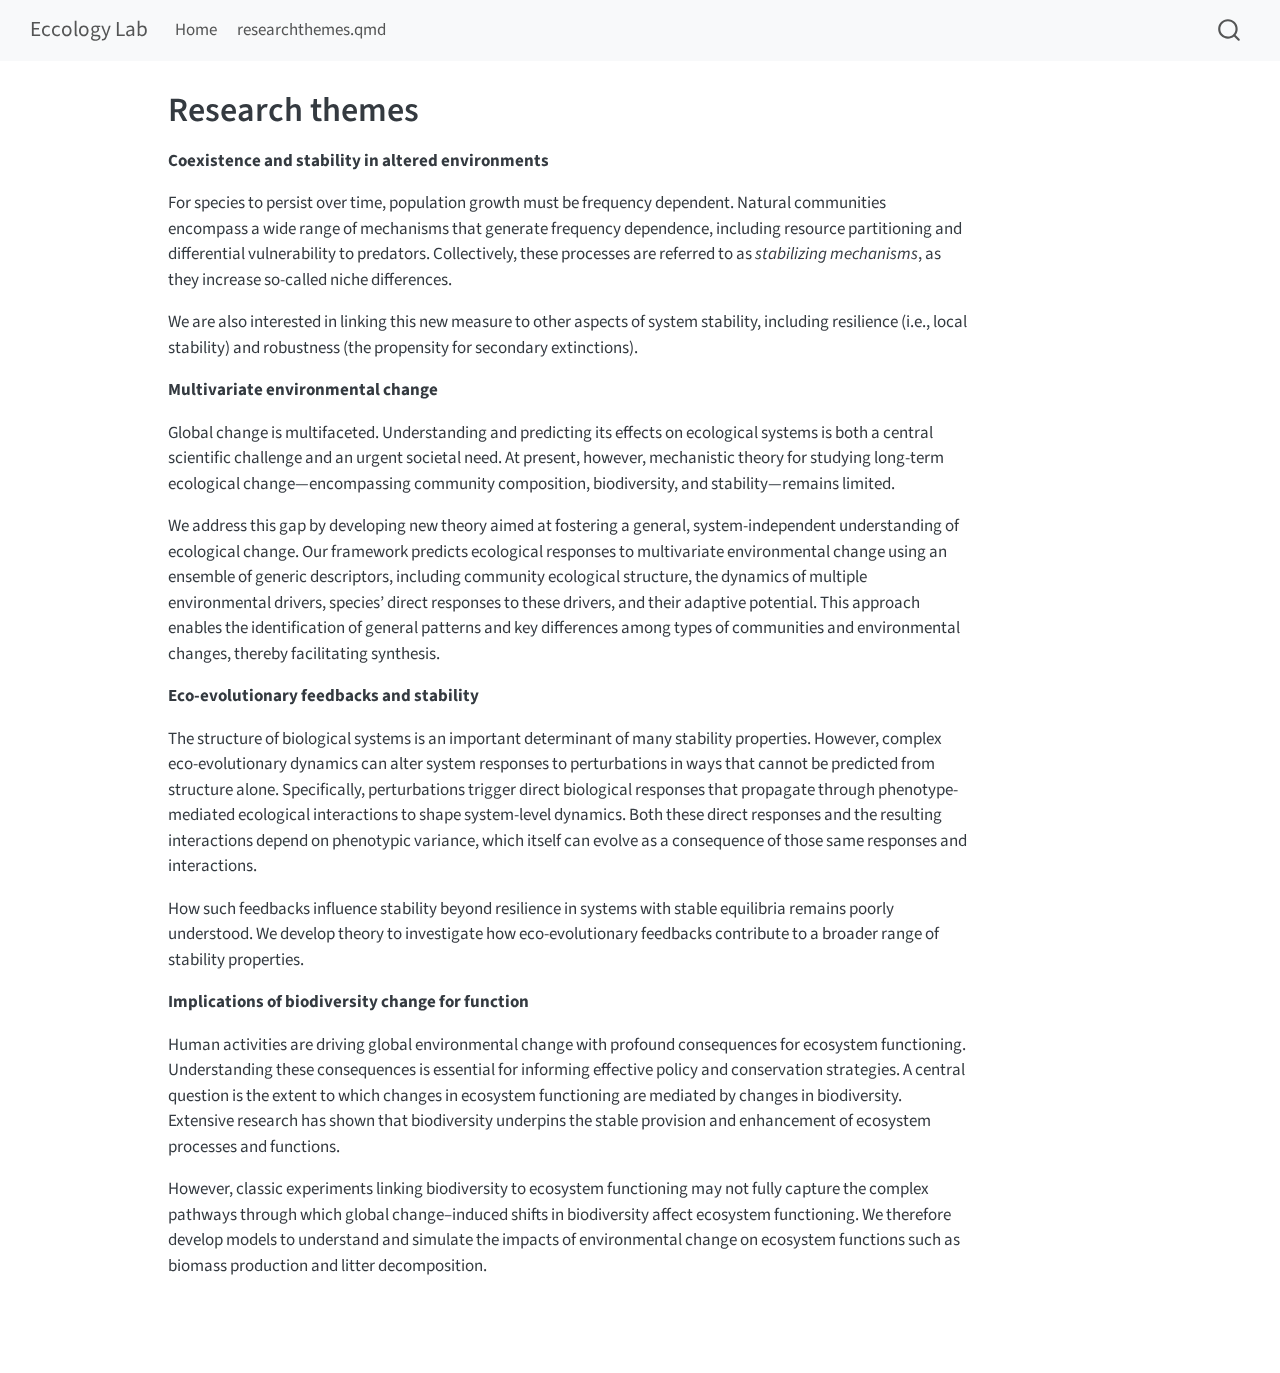
<file: docs/research_themes.html>
<!DOCTYPE html>
<html xmlns="http://www.w3.org/1999/xhtml" lang="en" xml:lang="en"><head>

<meta charset="utf-8">
<meta name="generator" content="quarto-1.7.32">

<meta name="viewport" content="width=device-width, initial-scale=1.0, user-scalable=yes">


<title>Research themes – Eccology Lab</title>
<style>
code{white-space: pre-wrap;}
span.smallcaps{font-variant: small-caps;}
div.columns{display: flex; gap: min(4vw, 1.5em);}
div.column{flex: auto; overflow-x: auto;}
div.hanging-indent{margin-left: 1.5em; text-indent: -1.5em;}
ul.task-list{list-style: none;}
ul.task-list li input[type="checkbox"] {
  width: 0.8em;
  margin: 0 0.8em 0.2em -1em; /* quarto-specific, see https://github.com/quarto-dev/quarto-cli/issues/4556 */ 
  vertical-align: middle;
}
</style>


<script src="site_libs/quarto-nav/quarto-nav.js"></script>
<script src="site_libs/quarto-nav/headroom.min.js"></script>
<script src="site_libs/clipboard/clipboard.min.js"></script>
<script src="site_libs/quarto-search/autocomplete.umd.js"></script>
<script src="site_libs/quarto-search/fuse.min.js"></script>
<script src="site_libs/quarto-search/quarto-search.js"></script>
<meta name="quarto:offset" content="./">
<script src="site_libs/quarto-html/quarto.js" type="module"></script>
<script src="site_libs/quarto-html/tabsets/tabsets.js" type="module"></script>
<script src="site_libs/quarto-html/popper.min.js"></script>
<script src="site_libs/quarto-html/tippy.umd.min.js"></script>
<script src="site_libs/quarto-html/anchor.min.js"></script>
<link href="site_libs/quarto-html/tippy.css" rel="stylesheet">
<link href="site_libs/quarto-html/quarto-syntax-highlighting-37eea08aefeeee20ff55810ff984fec1.css" rel="stylesheet" id="quarto-text-highlighting-styles">
<script src="site_libs/bootstrap/bootstrap.min.js"></script>
<link href="site_libs/bootstrap/bootstrap-icons.css" rel="stylesheet">
<link href="site_libs/bootstrap/bootstrap-c1fac2584b48ed01fb6e278e36375074.min.css" rel="stylesheet" append-hash="true" id="quarto-bootstrap" data-mode="light">
<script id="quarto-search-options" type="application/json">{
  "location": "navbar",
  "copy-button": false,
  "collapse-after": 3,
  "panel-placement": "end",
  "type": "overlay",
  "limit": 50,
  "keyboard-shortcut": [
    "f",
    "/",
    "s"
  ],
  "show-item-context": false,
  "language": {
    "search-no-results-text": "No results",
    "search-matching-documents-text": "matching documents",
    "search-copy-link-title": "Copy link to search",
    "search-hide-matches-text": "Hide additional matches",
    "search-more-match-text": "more match in this document",
    "search-more-matches-text": "more matches in this document",
    "search-clear-button-title": "Clear",
    "search-text-placeholder": "",
    "search-detached-cancel-button-title": "Cancel",
    "search-submit-button-title": "Submit",
    "search-label": "Search"
  }
}</script>


<link rel="stylesheet" href="styles.css">
</head>

<body class="nav-fixed quarto-light">

<div id="quarto-search-results"></div>
  <header id="quarto-header" class="headroom fixed-top">
    <nav class="navbar navbar-expand-lg " data-bs-theme="dark">
      <div class="navbar-container container-fluid">
      <div class="navbar-brand-container mx-auto">
    <a class="navbar-brand" href="./index.html">
    <span class="navbar-title">Eccology Lab</span>
    </a>
  </div>
            <div id="quarto-search" class="" title="Search"></div>
          <button class="navbar-toggler" type="button" data-bs-toggle="collapse" data-bs-target="#navbarCollapse" aria-controls="navbarCollapse" role="menu" aria-expanded="false" aria-label="Toggle navigation" onclick="if (window.quartoToggleHeadroom) { window.quartoToggleHeadroom(); }">
  <span class="navbar-toggler-icon"></span>
</button>
          <div class="collapse navbar-collapse" id="navbarCollapse">
            <ul class="navbar-nav navbar-nav-scroll me-auto">
  <li class="nav-item">
    <a class="nav-link" href="./index.html"> 
<span class="menu-text">Home</span></a>
  </li>  
  <li class="nav-item">
    <span class="nav-link">
<span class="menu-text">researchthemes.qmd</span>
    </span>
  </li>  
</ul>
          </div> <!-- /navcollapse -->
            <div class="quarto-navbar-tools">
</div>
      </div> <!-- /container-fluid -->
    </nav>
</header>
<!-- content -->
<div id="quarto-content" class="quarto-container page-columns page-rows-contents page-layout-article page-navbar">
<!-- sidebar -->
<!-- margin-sidebar -->
    <div id="quarto-margin-sidebar" class="sidebar margin-sidebar zindex-bottom">
        
    </div>
<!-- main -->
<main class="content" id="quarto-document-content">

<header id="title-block-header" class="quarto-title-block default">
<div class="quarto-title">
<h1 class="title">Research themes</h1>
</div>



<div class="quarto-title-meta">

    
  
    
  </div>
  


</header>


<p><strong>Coexistence and stability in altered environments</strong></p>
<p>For species to persist over time, population growth must be frequency dependent. Natural communities encompass a wide range of mechanisms that generate frequency dependence, including resource partitioning and differential vulnerability to predators. Collectively, these processes are referred to as <em>stabilizing mechanisms</em>, as they increase so-called niche differences.</p>
<p>We are also interested in linking this new measure to other aspects of system stability, including resilience (i.e., local stability) and robustness (the propensity for secondary extinctions).</p>
<p><strong>Multivariate environmental change</strong></p>
<p>Global change is multifaceted. Understanding and predicting its effects on ecological systems is both a central scientific challenge and an urgent societal need. At present, however, mechanistic theory for studying long-term ecological change—encompassing community composition, biodiversity, and stability—remains limited.</p>
<p>We address this gap by developing new theory aimed at fostering a general, system-independent understanding of ecological change. Our framework predicts ecological responses to multivariate environmental change using an ensemble of generic descriptors, including community ecological structure, the dynamics of multiple environmental drivers, species’ direct responses to these drivers, and their adaptive potential. This approach enables the identification of general patterns and key differences among types of communities and environmental changes, thereby facilitating synthesis.</p>
<p><strong>Eco-evolutionary feedbacks and stability</strong></p>
<p>The structure of biological systems is an important determinant of many stability properties. However, complex eco-evolutionary dynamics can alter system responses to perturbations in ways that cannot be predicted from structure alone. Specifically, perturbations trigger direct biological responses that propagate through phenotype-mediated ecological interactions to shape system-level dynamics. Both these direct responses and the resulting interactions depend on phenotypic variance, which itself can evolve as a consequence of those same responses and interactions.</p>
<p>How such feedbacks influence stability beyond resilience in systems with stable equilibria remains poorly understood. We develop theory to investigate how eco-evolutionary feedbacks contribute to a broader range of stability properties.</p>
<p><strong>Implications of biodiversity change for function</strong></p>
<p>Human activities are driving global environmental change with profound consequences for ecosystem functioning. Understanding these consequences is essential for informing effective policy and conservation strategies. A central question is the extent to which changes in ecosystem functioning are mediated by changes in biodiversity. Extensive research has shown that biodiversity underpins the stable provision and enhancement of ecosystem processes and functions.</p>
<p>However, classic experiments linking biodiversity to ecosystem functioning may not fully capture the complex pathways through which global change–induced shifts in biodiversity affect ecosystem functioning. We therefore develop models to understand and simulate the impacts of environmental change on ecosystem functions such as biomass production and litter decomposition.</p>



</main> <!-- /main -->
<script id="quarto-html-after-body" type="application/javascript">
  window.document.addEventListener("DOMContentLoaded", function (event) {
    const icon = "";
    const anchorJS = new window.AnchorJS();
    anchorJS.options = {
      placement: 'right',
      icon: icon
    };
    anchorJS.add('.anchored');
    const isCodeAnnotation = (el) => {
      for (const clz of el.classList) {
        if (clz.startsWith('code-annotation-')) {                     
          return true;
        }
      }
      return false;
    }
    const onCopySuccess = function(e) {
      // button target
      const button = e.trigger;
      // don't keep focus
      button.blur();
      // flash "checked"
      button.classList.add('code-copy-button-checked');
      var currentTitle = button.getAttribute("title");
      button.setAttribute("title", "Copied!");
      let tooltip;
      if (window.bootstrap) {
        button.setAttribute("data-bs-toggle", "tooltip");
        button.setAttribute("data-bs-placement", "left");
        button.setAttribute("data-bs-title", "Copied!");
        tooltip = new bootstrap.Tooltip(button, 
          { trigger: "manual", 
            customClass: "code-copy-button-tooltip",
            offset: [0, -8]});
        tooltip.show();    
      }
      setTimeout(function() {
        if (tooltip) {
          tooltip.hide();
          button.removeAttribute("data-bs-title");
          button.removeAttribute("data-bs-toggle");
          button.removeAttribute("data-bs-placement");
        }
        button.setAttribute("title", currentTitle);
        button.classList.remove('code-copy-button-checked');
      }, 1000);
      // clear code selection
      e.clearSelection();
    }
    const getTextToCopy = function(trigger) {
        const codeEl = trigger.previousElementSibling.cloneNode(true);
        for (const childEl of codeEl.children) {
          if (isCodeAnnotation(childEl)) {
            childEl.remove();
          }
        }
        return codeEl.innerText;
    }
    const clipboard = new window.ClipboardJS('.code-copy-button:not([data-in-quarto-modal])', {
      text: getTextToCopy
    });
    clipboard.on('success', onCopySuccess);
    if (window.document.getElementById('quarto-embedded-source-code-modal')) {
      const clipboardModal = new window.ClipboardJS('.code-copy-button[data-in-quarto-modal]', {
        text: getTextToCopy,
        container: window.document.getElementById('quarto-embedded-source-code-modal')
      });
      clipboardModal.on('success', onCopySuccess);
    }
      var localhostRegex = new RegExp(/^(?:http|https):\/\/localhost\:?[0-9]*\//);
      var mailtoRegex = new RegExp(/^mailto:/);
        var filterRegex = new RegExp('/' + window.location.host + '/');
      var isInternal = (href) => {
          return filterRegex.test(href) || localhostRegex.test(href) || mailtoRegex.test(href);
      }
      // Inspect non-navigation links and adorn them if external
     var links = window.document.querySelectorAll('a[href]:not(.nav-link):not(.navbar-brand):not(.toc-action):not(.sidebar-link):not(.sidebar-item-toggle):not(.pagination-link):not(.no-external):not([aria-hidden]):not(.dropdown-item):not(.quarto-navigation-tool):not(.about-link)');
      for (var i=0; i<links.length; i++) {
        const link = links[i];
        if (!isInternal(link.href)) {
          // undo the damage that might have been done by quarto-nav.js in the case of
          // links that we want to consider external
          if (link.dataset.originalHref !== undefined) {
            link.href = link.dataset.originalHref;
          }
        }
      }
    function tippyHover(el, contentFn, onTriggerFn, onUntriggerFn) {
      const config = {
        allowHTML: true,
        maxWidth: 500,
        delay: 100,
        arrow: false,
        appendTo: function(el) {
            return el.parentElement;
        },
        interactive: true,
        interactiveBorder: 10,
        theme: 'quarto',
        placement: 'bottom-start',
      };
      if (contentFn) {
        config.content = contentFn;
      }
      if (onTriggerFn) {
        config.onTrigger = onTriggerFn;
      }
      if (onUntriggerFn) {
        config.onUntrigger = onUntriggerFn;
      }
      window.tippy(el, config); 
    }
    const noterefs = window.document.querySelectorAll('a[role="doc-noteref"]');
    for (var i=0; i<noterefs.length; i++) {
      const ref = noterefs[i];
      tippyHover(ref, function() {
        // use id or data attribute instead here
        let href = ref.getAttribute('data-footnote-href') || ref.getAttribute('href');
        try { href = new URL(href).hash; } catch {}
        const id = href.replace(/^#\/?/, "");
        const note = window.document.getElementById(id);
        if (note) {
          return note.innerHTML;
        } else {
          return "";
        }
      });
    }
    const xrefs = window.document.querySelectorAll('a.quarto-xref');
    const processXRef = (id, note) => {
      // Strip column container classes
      const stripColumnClz = (el) => {
        el.classList.remove("page-full", "page-columns");
        if (el.children) {
          for (const child of el.children) {
            stripColumnClz(child);
          }
        }
      }
      stripColumnClz(note)
      if (id === null || id.startsWith('sec-')) {
        // Special case sections, only their first couple elements
        const container = document.createElement("div");
        if (note.children && note.children.length > 2) {
          container.appendChild(note.children[0].cloneNode(true));
          for (let i = 1; i < note.children.length; i++) {
            const child = note.children[i];
            if (child.tagName === "P" && child.innerText === "") {
              continue;
            } else {
              container.appendChild(child.cloneNode(true));
              break;
            }
          }
          if (window.Quarto?.typesetMath) {
            window.Quarto.typesetMath(container);
          }
          return container.innerHTML
        } else {
          if (window.Quarto?.typesetMath) {
            window.Quarto.typesetMath(note);
          }
          return note.innerHTML;
        }
      } else {
        // Remove any anchor links if they are present
        const anchorLink = note.querySelector('a.anchorjs-link');
        if (anchorLink) {
          anchorLink.remove();
        }
        if (window.Quarto?.typesetMath) {
          window.Quarto.typesetMath(note);
        }
        if (note.classList.contains("callout")) {
          return note.outerHTML;
        } else {
          return note.innerHTML;
        }
      }
    }
    for (var i=0; i<xrefs.length; i++) {
      const xref = xrefs[i];
      tippyHover(xref, undefined, function(instance) {
        instance.disable();
        let url = xref.getAttribute('href');
        let hash = undefined; 
        if (url.startsWith('#')) {
          hash = url;
        } else {
          try { hash = new URL(url).hash; } catch {}
        }
        if (hash) {
          const id = hash.replace(/^#\/?/, "");
          const note = window.document.getElementById(id);
          if (note !== null) {
            try {
              const html = processXRef(id, note.cloneNode(true));
              instance.setContent(html);
            } finally {
              instance.enable();
              instance.show();
            }
          } else {
            // See if we can fetch this
            fetch(url.split('#')[0])
            .then(res => res.text())
            .then(html => {
              const parser = new DOMParser();
              const htmlDoc = parser.parseFromString(html, "text/html");
              const note = htmlDoc.getElementById(id);
              if (note !== null) {
                const html = processXRef(id, note);
                instance.setContent(html);
              } 
            }).finally(() => {
              instance.enable();
              instance.show();
            });
          }
        } else {
          // See if we can fetch a full url (with no hash to target)
          // This is a special case and we should probably do some content thinning / targeting
          fetch(url)
          .then(res => res.text())
          .then(html => {
            const parser = new DOMParser();
            const htmlDoc = parser.parseFromString(html, "text/html");
            const note = htmlDoc.querySelector('main.content');
            if (note !== null) {
              // This should only happen for chapter cross references
              // (since there is no id in the URL)
              // remove the first header
              if (note.children.length > 0 && note.children[0].tagName === "HEADER") {
                note.children[0].remove();
              }
              const html = processXRef(null, note);
              instance.setContent(html);
            } 
          }).finally(() => {
            instance.enable();
            instance.show();
          });
        }
      }, function(instance) {
      });
    }
        let selectedAnnoteEl;
        const selectorForAnnotation = ( cell, annotation) => {
          let cellAttr = 'data-code-cell="' + cell + '"';
          let lineAttr = 'data-code-annotation="' +  annotation + '"';
          const selector = 'span[' + cellAttr + '][' + lineAttr + ']';
          return selector;
        }
        const selectCodeLines = (annoteEl) => {
          const doc = window.document;
          const targetCell = annoteEl.getAttribute("data-target-cell");
          const targetAnnotation = annoteEl.getAttribute("data-target-annotation");
          const annoteSpan = window.document.querySelector(selectorForAnnotation(targetCell, targetAnnotation));
          const lines = annoteSpan.getAttribute("data-code-lines").split(",");
          const lineIds = lines.map((line) => {
            return targetCell + "-" + line;
          })
          let top = null;
          let height = null;
          let parent = null;
          if (lineIds.length > 0) {
              //compute the position of the single el (top and bottom and make a div)
              const el = window.document.getElementById(lineIds[0]);
              top = el.offsetTop;
              height = el.offsetHeight;
              parent = el.parentElement.parentElement;
            if (lineIds.length > 1) {
              const lastEl = window.document.getElementById(lineIds[lineIds.length - 1]);
              const bottom = lastEl.offsetTop + lastEl.offsetHeight;
              height = bottom - top;
            }
            if (top !== null && height !== null && parent !== null) {
              // cook up a div (if necessary) and position it 
              let div = window.document.getElementById("code-annotation-line-highlight");
              if (div === null) {
                div = window.document.createElement("div");
                div.setAttribute("id", "code-annotation-line-highlight");
                div.style.position = 'absolute';
                parent.appendChild(div);
              }
              div.style.top = top - 2 + "px";
              div.style.height = height + 4 + "px";
              div.style.left = 0;
              let gutterDiv = window.document.getElementById("code-annotation-line-highlight-gutter");
              if (gutterDiv === null) {
                gutterDiv = window.document.createElement("div");
                gutterDiv.setAttribute("id", "code-annotation-line-highlight-gutter");
                gutterDiv.style.position = 'absolute';
                const codeCell = window.document.getElementById(targetCell);
                const gutter = codeCell.querySelector('.code-annotation-gutter');
                gutter.appendChild(gutterDiv);
              }
              gutterDiv.style.top = top - 2 + "px";
              gutterDiv.style.height = height + 4 + "px";
            }
            selectedAnnoteEl = annoteEl;
          }
        };
        const unselectCodeLines = () => {
          const elementsIds = ["code-annotation-line-highlight", "code-annotation-line-highlight-gutter"];
          elementsIds.forEach((elId) => {
            const div = window.document.getElementById(elId);
            if (div) {
              div.remove();
            }
          });
          selectedAnnoteEl = undefined;
        };
          // Handle positioning of the toggle
      window.addEventListener(
        "resize",
        throttle(() => {
          elRect = undefined;
          if (selectedAnnoteEl) {
            selectCodeLines(selectedAnnoteEl);
          }
        }, 10)
      );
      function throttle(fn, ms) {
      let throttle = false;
      let timer;
        return (...args) => {
          if(!throttle) { // first call gets through
              fn.apply(this, args);
              throttle = true;
          } else { // all the others get throttled
              if(timer) clearTimeout(timer); // cancel #2
              timer = setTimeout(() => {
                fn.apply(this, args);
                timer = throttle = false;
              }, ms);
          }
        };
      }
        // Attach click handler to the DT
        const annoteDls = window.document.querySelectorAll('dt[data-target-cell]');
        for (const annoteDlNode of annoteDls) {
          annoteDlNode.addEventListener('click', (event) => {
            const clickedEl = event.target;
            if (clickedEl !== selectedAnnoteEl) {
              unselectCodeLines();
              const activeEl = window.document.querySelector('dt[data-target-cell].code-annotation-active');
              if (activeEl) {
                activeEl.classList.remove('code-annotation-active');
              }
              selectCodeLines(clickedEl);
              clickedEl.classList.add('code-annotation-active');
            } else {
              // Unselect the line
              unselectCodeLines();
              clickedEl.classList.remove('code-annotation-active');
            }
          });
        }
    const findCites = (el) => {
      const parentEl = el.parentElement;
      if (parentEl) {
        const cites = parentEl.dataset.cites;
        if (cites) {
          return {
            el,
            cites: cites.split(' ')
          };
        } else {
          return findCites(el.parentElement)
        }
      } else {
        return undefined;
      }
    };
    var bibliorefs = window.document.querySelectorAll('a[role="doc-biblioref"]');
    for (var i=0; i<bibliorefs.length; i++) {
      const ref = bibliorefs[i];
      const citeInfo = findCites(ref);
      if (citeInfo) {
        tippyHover(citeInfo.el, function() {
          var popup = window.document.createElement('div');
          citeInfo.cites.forEach(function(cite) {
            var citeDiv = window.document.createElement('div');
            citeDiv.classList.add('hanging-indent');
            citeDiv.classList.add('csl-entry');
            var biblioDiv = window.document.getElementById('ref-' + cite);
            if (biblioDiv) {
              citeDiv.innerHTML = biblioDiv.innerHTML;
            }
            popup.appendChild(citeDiv);
          });
          return popup.innerHTML;
        });
      }
    }
  });
  </script>
</div> <!-- /content -->




</body></html>
</file>
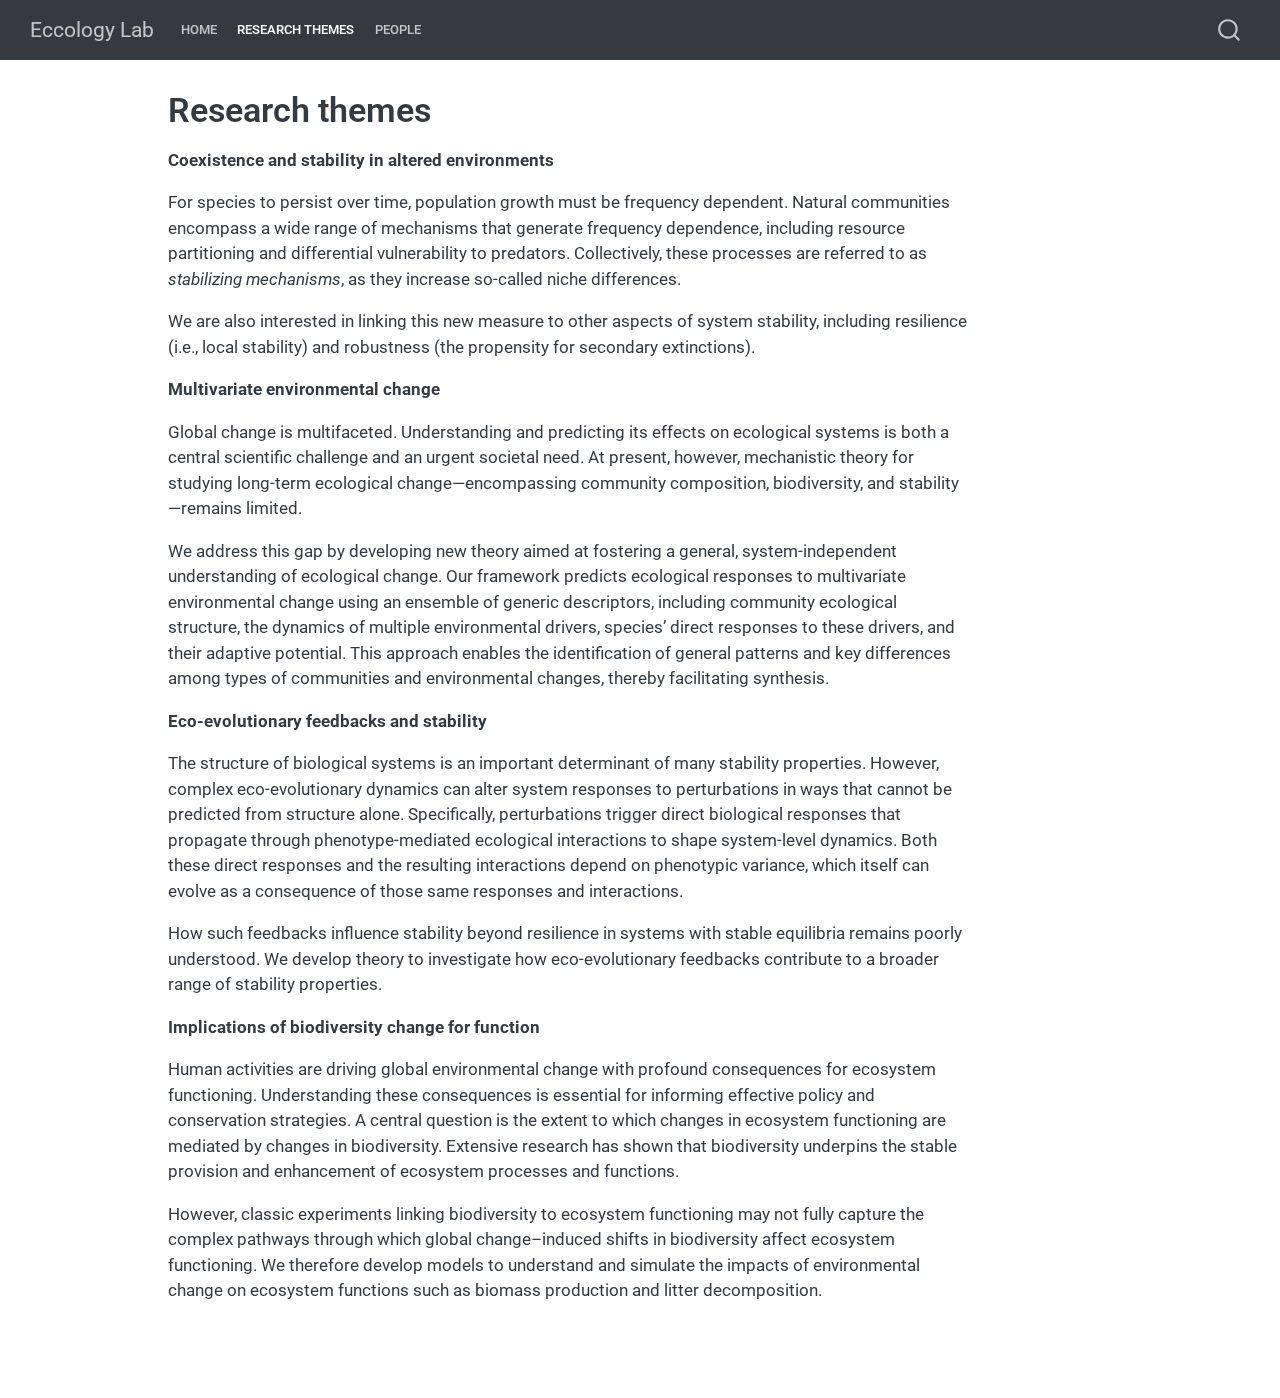
<file: docs/researchthemes.html>
<!DOCTYPE html>
<html xmlns="http://www.w3.org/1999/xhtml" lang="en" xml:lang="en"><head>

<meta charset="utf-8">
<meta name="generator" content="quarto-1.7.32">

<meta name="viewport" content="width=device-width, initial-scale=1.0, user-scalable=yes">


<title>Research themes – Eccology Lab</title>
<style>
code{white-space: pre-wrap;}
span.smallcaps{font-variant: small-caps;}
div.columns{display: flex; gap: min(4vw, 1.5em);}
div.column{flex: auto; overflow-x: auto;}
div.hanging-indent{margin-left: 1.5em; text-indent: -1.5em;}
ul.task-list{list-style: none;}
ul.task-list li input[type="checkbox"] {
  width: 0.8em;
  margin: 0 0.8em 0.2em -1em; /* quarto-specific, see https://github.com/quarto-dev/quarto-cli/issues/4556 */ 
  vertical-align: middle;
}
</style>


<script src="site_libs/quarto-nav/quarto-nav.js"></script>
<script src="site_libs/quarto-nav/headroom.min.js"></script>
<script src="site_libs/clipboard/clipboard.min.js"></script>
<script src="site_libs/quarto-search/autocomplete.umd.js"></script>
<script src="site_libs/quarto-search/fuse.min.js"></script>
<script src="site_libs/quarto-search/quarto-search.js"></script>
<meta name="quarto:offset" content="./">
<script src="site_libs/quarto-html/quarto.js" type="module"></script>
<script src="site_libs/quarto-html/tabsets/tabsets.js" type="module"></script>
<script src="site_libs/quarto-html/popper.min.js"></script>
<script src="site_libs/quarto-html/tippy.umd.min.js"></script>
<script src="site_libs/quarto-html/anchor.min.js"></script>
<link href="site_libs/quarto-html/tippy.css" rel="stylesheet">
<link href="site_libs/quarto-html/quarto-syntax-highlighting-37eea08aefeeee20ff55810ff984fec1.css" rel="stylesheet" id="quarto-text-highlighting-styles">
<script src="site_libs/bootstrap/bootstrap.min.js"></script>
<link href="site_libs/bootstrap/bootstrap-icons.css" rel="stylesheet">
<link href="site_libs/bootstrap/bootstrap-5bf7ca59d8cc7f7a8155307016a58e21.min.css" rel="stylesheet" append-hash="true" id="quarto-bootstrap" data-mode="light">
<script id="quarto-search-options" type="application/json">{
  "location": "navbar",
  "copy-button": false,
  "collapse-after": 3,
  "panel-placement": "end",
  "type": "overlay",
  "limit": 50,
  "keyboard-shortcut": [
    "f",
    "/",
    "s"
  ],
  "show-item-context": false,
  "language": {
    "search-no-results-text": "No results",
    "search-matching-documents-text": "matching documents",
    "search-copy-link-title": "Copy link to search",
    "search-hide-matches-text": "Hide additional matches",
    "search-more-match-text": "more match in this document",
    "search-more-matches-text": "more matches in this document",
    "search-clear-button-title": "Clear",
    "search-text-placeholder": "",
    "search-detached-cancel-button-title": "Cancel",
    "search-submit-button-title": "Submit",
    "search-label": "Search"
  }
}</script>


<link rel="stylesheet" href="styles.css">
</head>

<body class="nav-fixed quarto-light">

<div id="quarto-search-results"></div>
  <header id="quarto-header" class="headroom fixed-top">
    <nav class="navbar navbar-expand-lg " data-bs-theme="dark">
      <div class="navbar-container container-fluid">
      <div class="navbar-brand-container mx-auto">
    <a class="navbar-brand" href="./index.html">
    <span class="navbar-title">Eccology Lab</span>
    </a>
  </div>
            <div id="quarto-search" class="" title="Search"></div>
          <button class="navbar-toggler" type="button" data-bs-toggle="collapse" data-bs-target="#navbarCollapse" aria-controls="navbarCollapse" role="menu" aria-expanded="false" aria-label="Toggle navigation" onclick="if (window.quartoToggleHeadroom) { window.quartoToggleHeadroom(); }">
  <span class="navbar-toggler-icon"></span>
</button>
          <div class="collapse navbar-collapse" id="navbarCollapse">
            <ul class="navbar-nav navbar-nav-scroll me-auto">
  <li class="nav-item">
    <a class="nav-link" href="./index.html"> 
<span class="menu-text">Home</span></a>
  </li>  
  <li class="nav-item">
    <a class="nav-link active" href="./researchthemes.html" aria-current="page"> 
<span class="menu-text">Research themes</span></a>
  </li>  
  <li class="nav-item">
    <a class="nav-link" href="./people.html"> 
<span class="menu-text">People</span></a>
  </li>  
</ul>
          </div> <!-- /navcollapse -->
            <div class="quarto-navbar-tools">
</div>
      </div> <!-- /container-fluid -->
    </nav>
</header>
<!-- content -->
<div id="quarto-content" class="quarto-container page-columns page-rows-contents page-layout-article page-navbar">
<!-- sidebar -->
<!-- margin-sidebar -->
    <div id="quarto-margin-sidebar" class="sidebar margin-sidebar zindex-bottom">
        
    </div>
<!-- main -->
<main class="content" id="quarto-document-content">

<header id="title-block-header" class="quarto-title-block default">
<div class="quarto-title">
<h1 class="title">Research themes</h1>
</div>



<div class="quarto-title-meta">

    
  
    
  </div>
  


</header>


<p><strong>Coexistence and stability in altered environments</strong></p>
<p>For species to persist over time, population growth must be frequency dependent. Natural communities encompass a wide range of mechanisms that generate frequency dependence, including resource partitioning and differential vulnerability to predators. Collectively, these processes are referred to as <em>stabilizing mechanisms</em>, as they increase so-called niche differences.</p>
<p>We are also interested in linking this new measure to other aspects of system stability, including resilience (i.e., local stability) and robustness (the propensity for secondary extinctions).</p>
<p><strong>Multivariate environmental change</strong></p>
<p>Global change is multifaceted. Understanding and predicting its effects on ecological systems is both a central scientific challenge and an urgent societal need. At present, however, mechanistic theory for studying long-term ecological change—encompassing community composition, biodiversity, and stability—remains limited.</p>
<p>We address this gap by developing new theory aimed at fostering a general, system-independent understanding of ecological change. Our framework predicts ecological responses to multivariate environmental change using an ensemble of generic descriptors, including community ecological structure, the dynamics of multiple environmental drivers, species’ direct responses to these drivers, and their adaptive potential. This approach enables the identification of general patterns and key differences among types of communities and environmental changes, thereby facilitating synthesis.</p>
<p><strong>Eco-evolutionary feedbacks and stability</strong></p>
<p>The structure of biological systems is an important determinant of many stability properties. However, complex eco-evolutionary dynamics can alter system responses to perturbations in ways that cannot be predicted from structure alone. Specifically, perturbations trigger direct biological responses that propagate through phenotype-mediated ecological interactions to shape system-level dynamics. Both these direct responses and the resulting interactions depend on phenotypic variance, which itself can evolve as a consequence of those same responses and interactions.</p>
<p>How such feedbacks influence stability beyond resilience in systems with stable equilibria remains poorly understood. We develop theory to investigate how eco-evolutionary feedbacks contribute to a broader range of stability properties.</p>
<p><strong>Implications of biodiversity change for function</strong></p>
<p>Human activities are driving global environmental change with profound consequences for ecosystem functioning. Understanding these consequences is essential for informing effective policy and conservation strategies. A central question is the extent to which changes in ecosystem functioning are mediated by changes in biodiversity. Extensive research has shown that biodiversity underpins the stable provision and enhancement of ecosystem processes and functions.</p>
<p>However, classic experiments linking biodiversity to ecosystem functioning may not fully capture the complex pathways through which global change–induced shifts in biodiversity affect ecosystem functioning. We therefore develop models to understand and simulate the impacts of environmental change on ecosystem functions such as biomass production and litter decomposition.</p>



</main> <!-- /main -->
<script id="quarto-html-after-body" type="application/javascript">
  window.document.addEventListener("DOMContentLoaded", function (event) {
    const icon = "";
    const anchorJS = new window.AnchorJS();
    anchorJS.options = {
      placement: 'right',
      icon: icon
    };
    anchorJS.add('.anchored');
    const isCodeAnnotation = (el) => {
      for (const clz of el.classList) {
        if (clz.startsWith('code-annotation-')) {                     
          return true;
        }
      }
      return false;
    }
    const onCopySuccess = function(e) {
      // button target
      const button = e.trigger;
      // don't keep focus
      button.blur();
      // flash "checked"
      button.classList.add('code-copy-button-checked');
      var currentTitle = button.getAttribute("title");
      button.setAttribute("title", "Copied!");
      let tooltip;
      if (window.bootstrap) {
        button.setAttribute("data-bs-toggle", "tooltip");
        button.setAttribute("data-bs-placement", "left");
        button.setAttribute("data-bs-title", "Copied!");
        tooltip = new bootstrap.Tooltip(button, 
          { trigger: "manual", 
            customClass: "code-copy-button-tooltip",
            offset: [0, -8]});
        tooltip.show();    
      }
      setTimeout(function() {
        if (tooltip) {
          tooltip.hide();
          button.removeAttribute("data-bs-title");
          button.removeAttribute("data-bs-toggle");
          button.removeAttribute("data-bs-placement");
        }
        button.setAttribute("title", currentTitle);
        button.classList.remove('code-copy-button-checked');
      }, 1000);
      // clear code selection
      e.clearSelection();
    }
    const getTextToCopy = function(trigger) {
        const codeEl = trigger.previousElementSibling.cloneNode(true);
        for (const childEl of codeEl.children) {
          if (isCodeAnnotation(childEl)) {
            childEl.remove();
          }
        }
        return codeEl.innerText;
    }
    const clipboard = new window.ClipboardJS('.code-copy-button:not([data-in-quarto-modal])', {
      text: getTextToCopy
    });
    clipboard.on('success', onCopySuccess);
    if (window.document.getElementById('quarto-embedded-source-code-modal')) {
      const clipboardModal = new window.ClipboardJS('.code-copy-button[data-in-quarto-modal]', {
        text: getTextToCopy,
        container: window.document.getElementById('quarto-embedded-source-code-modal')
      });
      clipboardModal.on('success', onCopySuccess);
    }
      var localhostRegex = new RegExp(/^(?:http|https):\/\/localhost\:?[0-9]*\//);
      var mailtoRegex = new RegExp(/^mailto:/);
        var filterRegex = new RegExp('/' + window.location.host + '/');
      var isInternal = (href) => {
          return filterRegex.test(href) || localhostRegex.test(href) || mailtoRegex.test(href);
      }
      // Inspect non-navigation links and adorn them if external
     var links = window.document.querySelectorAll('a[href]:not(.nav-link):not(.navbar-brand):not(.toc-action):not(.sidebar-link):not(.sidebar-item-toggle):not(.pagination-link):not(.no-external):not([aria-hidden]):not(.dropdown-item):not(.quarto-navigation-tool):not(.about-link)');
      for (var i=0; i<links.length; i++) {
        const link = links[i];
        if (!isInternal(link.href)) {
          // undo the damage that might have been done by quarto-nav.js in the case of
          // links that we want to consider external
          if (link.dataset.originalHref !== undefined) {
            link.href = link.dataset.originalHref;
          }
        }
      }
    function tippyHover(el, contentFn, onTriggerFn, onUntriggerFn) {
      const config = {
        allowHTML: true,
        maxWidth: 500,
        delay: 100,
        arrow: false,
        appendTo: function(el) {
            return el.parentElement;
        },
        interactive: true,
        interactiveBorder: 10,
        theme: 'quarto',
        placement: 'bottom-start',
      };
      if (contentFn) {
        config.content = contentFn;
      }
      if (onTriggerFn) {
        config.onTrigger = onTriggerFn;
      }
      if (onUntriggerFn) {
        config.onUntrigger = onUntriggerFn;
      }
      window.tippy(el, config); 
    }
    const noterefs = window.document.querySelectorAll('a[role="doc-noteref"]');
    for (var i=0; i<noterefs.length; i++) {
      const ref = noterefs[i];
      tippyHover(ref, function() {
        // use id or data attribute instead here
        let href = ref.getAttribute('data-footnote-href') || ref.getAttribute('href');
        try { href = new URL(href).hash; } catch {}
        const id = href.replace(/^#\/?/, "");
        const note = window.document.getElementById(id);
        if (note) {
          return note.innerHTML;
        } else {
          return "";
        }
      });
    }
    const xrefs = window.document.querySelectorAll('a.quarto-xref');
    const processXRef = (id, note) => {
      // Strip column container classes
      const stripColumnClz = (el) => {
        el.classList.remove("page-full", "page-columns");
        if (el.children) {
          for (const child of el.children) {
            stripColumnClz(child);
          }
        }
      }
      stripColumnClz(note)
      if (id === null || id.startsWith('sec-')) {
        // Special case sections, only their first couple elements
        const container = document.createElement("div");
        if (note.children && note.children.length > 2) {
          container.appendChild(note.children[0].cloneNode(true));
          for (let i = 1; i < note.children.length; i++) {
            const child = note.children[i];
            if (child.tagName === "P" && child.innerText === "") {
              continue;
            } else {
              container.appendChild(child.cloneNode(true));
              break;
            }
          }
          if (window.Quarto?.typesetMath) {
            window.Quarto.typesetMath(container);
          }
          return container.innerHTML
        } else {
          if (window.Quarto?.typesetMath) {
            window.Quarto.typesetMath(note);
          }
          return note.innerHTML;
        }
      } else {
        // Remove any anchor links if they are present
        const anchorLink = note.querySelector('a.anchorjs-link');
        if (anchorLink) {
          anchorLink.remove();
        }
        if (window.Quarto?.typesetMath) {
          window.Quarto.typesetMath(note);
        }
        if (note.classList.contains("callout")) {
          return note.outerHTML;
        } else {
          return note.innerHTML;
        }
      }
    }
    for (var i=0; i<xrefs.length; i++) {
      const xref = xrefs[i];
      tippyHover(xref, undefined, function(instance) {
        instance.disable();
        let url = xref.getAttribute('href');
        let hash = undefined; 
        if (url.startsWith('#')) {
          hash = url;
        } else {
          try { hash = new URL(url).hash; } catch {}
        }
        if (hash) {
          const id = hash.replace(/^#\/?/, "");
          const note = window.document.getElementById(id);
          if (note !== null) {
            try {
              const html = processXRef(id, note.cloneNode(true));
              instance.setContent(html);
            } finally {
              instance.enable();
              instance.show();
            }
          } else {
            // See if we can fetch this
            fetch(url.split('#')[0])
            .then(res => res.text())
            .then(html => {
              const parser = new DOMParser();
              const htmlDoc = parser.parseFromString(html, "text/html");
              const note = htmlDoc.getElementById(id);
              if (note !== null) {
                const html = processXRef(id, note);
                instance.setContent(html);
              } 
            }).finally(() => {
              instance.enable();
              instance.show();
            });
          }
        } else {
          // See if we can fetch a full url (with no hash to target)
          // This is a special case and we should probably do some content thinning / targeting
          fetch(url)
          .then(res => res.text())
          .then(html => {
            const parser = new DOMParser();
            const htmlDoc = parser.parseFromString(html, "text/html");
            const note = htmlDoc.querySelector('main.content');
            if (note !== null) {
              // This should only happen for chapter cross references
              // (since there is no id in the URL)
              // remove the first header
              if (note.children.length > 0 && note.children[0].tagName === "HEADER") {
                note.children[0].remove();
              }
              const html = processXRef(null, note);
              instance.setContent(html);
            } 
          }).finally(() => {
            instance.enable();
            instance.show();
          });
        }
      }, function(instance) {
      });
    }
        let selectedAnnoteEl;
        const selectorForAnnotation = ( cell, annotation) => {
          let cellAttr = 'data-code-cell="' + cell + '"';
          let lineAttr = 'data-code-annotation="' +  annotation + '"';
          const selector = 'span[' + cellAttr + '][' + lineAttr + ']';
          return selector;
        }
        const selectCodeLines = (annoteEl) => {
          const doc = window.document;
          const targetCell = annoteEl.getAttribute("data-target-cell");
          const targetAnnotation = annoteEl.getAttribute("data-target-annotation");
          const annoteSpan = window.document.querySelector(selectorForAnnotation(targetCell, targetAnnotation));
          const lines = annoteSpan.getAttribute("data-code-lines").split(",");
          const lineIds = lines.map((line) => {
            return targetCell + "-" + line;
          })
          let top = null;
          let height = null;
          let parent = null;
          if (lineIds.length > 0) {
              //compute the position of the single el (top and bottom and make a div)
              const el = window.document.getElementById(lineIds[0]);
              top = el.offsetTop;
              height = el.offsetHeight;
              parent = el.parentElement.parentElement;
            if (lineIds.length > 1) {
              const lastEl = window.document.getElementById(lineIds[lineIds.length - 1]);
              const bottom = lastEl.offsetTop + lastEl.offsetHeight;
              height = bottom - top;
            }
            if (top !== null && height !== null && parent !== null) {
              // cook up a div (if necessary) and position it 
              let div = window.document.getElementById("code-annotation-line-highlight");
              if (div === null) {
                div = window.document.createElement("div");
                div.setAttribute("id", "code-annotation-line-highlight");
                div.style.position = 'absolute';
                parent.appendChild(div);
              }
              div.style.top = top - 2 + "px";
              div.style.height = height + 4 + "px";
              div.style.left = 0;
              let gutterDiv = window.document.getElementById("code-annotation-line-highlight-gutter");
              if (gutterDiv === null) {
                gutterDiv = window.document.createElement("div");
                gutterDiv.setAttribute("id", "code-annotation-line-highlight-gutter");
                gutterDiv.style.position = 'absolute';
                const codeCell = window.document.getElementById(targetCell);
                const gutter = codeCell.querySelector('.code-annotation-gutter');
                gutter.appendChild(gutterDiv);
              }
              gutterDiv.style.top = top - 2 + "px";
              gutterDiv.style.height = height + 4 + "px";
            }
            selectedAnnoteEl = annoteEl;
          }
        };
        const unselectCodeLines = () => {
          const elementsIds = ["code-annotation-line-highlight", "code-annotation-line-highlight-gutter"];
          elementsIds.forEach((elId) => {
            const div = window.document.getElementById(elId);
            if (div) {
              div.remove();
            }
          });
          selectedAnnoteEl = undefined;
        };
          // Handle positioning of the toggle
      window.addEventListener(
        "resize",
        throttle(() => {
          elRect = undefined;
          if (selectedAnnoteEl) {
            selectCodeLines(selectedAnnoteEl);
          }
        }, 10)
      );
      function throttle(fn, ms) {
      let throttle = false;
      let timer;
        return (...args) => {
          if(!throttle) { // first call gets through
              fn.apply(this, args);
              throttle = true;
          } else { // all the others get throttled
              if(timer) clearTimeout(timer); // cancel #2
              timer = setTimeout(() => {
                fn.apply(this, args);
                timer = throttle = false;
              }, ms);
          }
        };
      }
        // Attach click handler to the DT
        const annoteDls = window.document.querySelectorAll('dt[data-target-cell]');
        for (const annoteDlNode of annoteDls) {
          annoteDlNode.addEventListener('click', (event) => {
            const clickedEl = event.target;
            if (clickedEl !== selectedAnnoteEl) {
              unselectCodeLines();
              const activeEl = window.document.querySelector('dt[data-target-cell].code-annotation-active');
              if (activeEl) {
                activeEl.classList.remove('code-annotation-active');
              }
              selectCodeLines(clickedEl);
              clickedEl.classList.add('code-annotation-active');
            } else {
              // Unselect the line
              unselectCodeLines();
              clickedEl.classList.remove('code-annotation-active');
            }
          });
        }
    const findCites = (el) => {
      const parentEl = el.parentElement;
      if (parentEl) {
        const cites = parentEl.dataset.cites;
        if (cites) {
          return {
            el,
            cites: cites.split(' ')
          };
        } else {
          return findCites(el.parentElement)
        }
      } else {
        return undefined;
      }
    };
    var bibliorefs = window.document.querySelectorAll('a[role="doc-biblioref"]');
    for (var i=0; i<bibliorefs.length; i++) {
      const ref = bibliorefs[i];
      const citeInfo = findCites(ref);
      if (citeInfo) {
        tippyHover(citeInfo.el, function() {
          var popup = window.document.createElement('div');
          citeInfo.cites.forEach(function(cite) {
            var citeDiv = window.document.createElement('div');
            citeDiv.classList.add('hanging-indent');
            citeDiv.classList.add('csl-entry');
            var biblioDiv = window.document.getElementById('ref-' + cite);
            if (biblioDiv) {
              citeDiv.innerHTML = biblioDiv.innerHTML;
            }
            popup.appendChild(citeDiv);
          });
          return popup.innerHTML;
        });
      }
    }
  });
  </script>
</div> <!-- /content -->




</body></html>
</file>
<file: docs/site_libs/quarto-html/tippy.css>
.tippy-box[data-animation=fade][data-state=hidden]{opacity:0}[data-tippy-root]{max-width:calc(100vw - 10px)}.tippy-box{position:relative;background-color:#333;color:#fff;border-radius:4px;font-size:14px;line-height:1.4;white-space:normal;outline:0;transition-property:transform,visibility,opacity}.tippy-box[data-placement^=top]>.tippy-arrow{bottom:0}.tippy-box[data-placement^=top]>.tippy-arrow:before{bottom:-7px;left:0;border-width:8px 8px 0;border-top-color:initial;transform-origin:center top}.tippy-box[data-placement^=bottom]>.tippy-arrow{top:0}.tippy-box[data-placement^=bottom]>.tippy-arrow:before{top:-7px;left:0;border-width:0 8px 8px;border-bottom-color:initial;transform-origin:center bottom}.tippy-box[data-placement^=left]>.tippy-arrow{right:0}.tippy-box[data-placement^=left]>.tippy-arrow:before{border-width:8px 0 8px 8px;border-left-color:initial;right:-7px;transform-origin:center left}.tippy-box[data-placement^=right]>.tippy-arrow{left:0}.tippy-box[data-placement^=right]>.tippy-arrow:before{left:-7px;border-width:8px 8px 8px 0;border-right-color:initial;transform-origin:center right}.tippy-box[data-inertia][data-state=visible]{transition-timing-function:cubic-bezier(.54,1.5,.38,1.11)}.tippy-arrow{width:16px;height:16px;color:#333}.tippy-arrow:before{content:"";position:absolute;border-color:transparent;border-style:solid}.tippy-content{position:relative;padding:5px 9px;z-index:1}
</file>
<file: docs/site_libs/quarto-html/quarto-syntax-highlighting-37eea08aefeeee20ff55810ff984fec1.css>
/* quarto syntax highlight colors */
:root {
  --quarto-hl-ot-color: #003B4F;
  --quarto-hl-at-color: #657422;
  --quarto-hl-ss-color: #20794D;
  --quarto-hl-an-color: #5E5E5E;
  --quarto-hl-fu-color: #4758AB;
  --quarto-hl-st-color: #20794D;
  --quarto-hl-cf-color: #003B4F;
  --quarto-hl-op-color: #5E5E5E;
  --quarto-hl-er-color: #AD0000;
  --quarto-hl-bn-color: #AD0000;
  --quarto-hl-al-color: #AD0000;
  --quarto-hl-va-color: #111111;
  --quarto-hl-bu-color: inherit;
  --quarto-hl-ex-color: inherit;
  --quarto-hl-pp-color: #AD0000;
  --quarto-hl-in-color: #5E5E5E;
  --quarto-hl-vs-color: #20794D;
  --quarto-hl-wa-color: #5E5E5E;
  --quarto-hl-do-color: #5E5E5E;
  --quarto-hl-im-color: #00769E;
  --quarto-hl-ch-color: #20794D;
  --quarto-hl-dt-color: #AD0000;
  --quarto-hl-fl-color: #AD0000;
  --quarto-hl-co-color: #5E5E5E;
  --quarto-hl-cv-color: #5E5E5E;
  --quarto-hl-cn-color: #8f5902;
  --quarto-hl-sc-color: #5E5E5E;
  --quarto-hl-dv-color: #AD0000;
  --quarto-hl-kw-color: #003B4F;
}

/* other quarto variables */
:root {
  --quarto-font-monospace: SFMono-Regular, Menlo, Monaco, Consolas, "Liberation Mono", "Courier New", monospace;
}

/* syntax highlight based on Pandoc's rules */
pre > code.sourceCode > span {
  color: #003B4F;
}

code.sourceCode > span {
  color: #003B4F;
}

div.sourceCode,
div.sourceCode pre.sourceCode {
  color: #003B4F;
}

/* Normal */
code span {
  color: #003B4F;
}

/* Alert */
code span.al {
  color: #AD0000;
  font-style: inherit;
}

/* Annotation */
code span.an {
  color: #5E5E5E;
  font-style: inherit;
}

/* Attribute */
code span.at {
  color: #657422;
  font-style: inherit;
}

/* BaseN */
code span.bn {
  color: #AD0000;
  font-style: inherit;
}

/* BuiltIn */
code span.bu {
  font-style: inherit;
}

/* ControlFlow */
code span.cf {
  color: #003B4F;
  font-weight: bold;
  font-style: inherit;
}

/* Char */
code span.ch {
  color: #20794D;
  font-style: inherit;
}

/* Constant */
code span.cn {
  color: #8f5902;
  font-style: inherit;
}

/* Comment */
code span.co {
  color: #5E5E5E;
  font-style: inherit;
}

/* CommentVar */
code span.cv {
  color: #5E5E5E;
  font-style: italic;
}

/* Documentation */
code span.do {
  color: #5E5E5E;
  font-style: italic;
}

/* DataType */
code span.dt {
  color: #AD0000;
  font-style: inherit;
}

/* DecVal */
code span.dv {
  color: #AD0000;
  font-style: inherit;
}

/* Error */
code span.er {
  color: #AD0000;
  font-style: inherit;
}

/* Extension */
code span.ex {
  font-style: inherit;
}

/* Float */
code span.fl {
  color: #AD0000;
  font-style: inherit;
}

/* Function */
code span.fu {
  color: #4758AB;
  font-style: inherit;
}

/* Import */
code span.im {
  color: #00769E;
  font-style: inherit;
}

/* Information */
code span.in {
  color: #5E5E5E;
  font-style: inherit;
}

/* Keyword */
code span.kw {
  color: #003B4F;
  font-weight: bold;
  font-style: inherit;
}

/* Operator */
code span.op {
  color: #5E5E5E;
  font-style: inherit;
}

/* Other */
code span.ot {
  color: #003B4F;
  font-style: inherit;
}

/* Preprocessor */
code span.pp {
  color: #AD0000;
  font-style: inherit;
}

/* SpecialChar */
code span.sc {
  color: #5E5E5E;
  font-style: inherit;
}

/* SpecialString */
code span.ss {
  color: #20794D;
  font-style: inherit;
}

/* String */
code span.st {
  color: #20794D;
  font-style: inherit;
}

/* Variable */
code span.va {
  color: #111111;
  font-style: inherit;
}

/* VerbatimString */
code span.vs {
  color: #20794D;
  font-style: inherit;
}

/* Warning */
code span.wa {
  color: #5E5E5E;
  font-style: italic;
}

.prevent-inlining {
  content: "</";
}

/*# sourceMappingURL=27d3d809615f7771493d095567f04340.css.map */
</file>
<file: docs/styles.css>
/* css styles */
</file>
